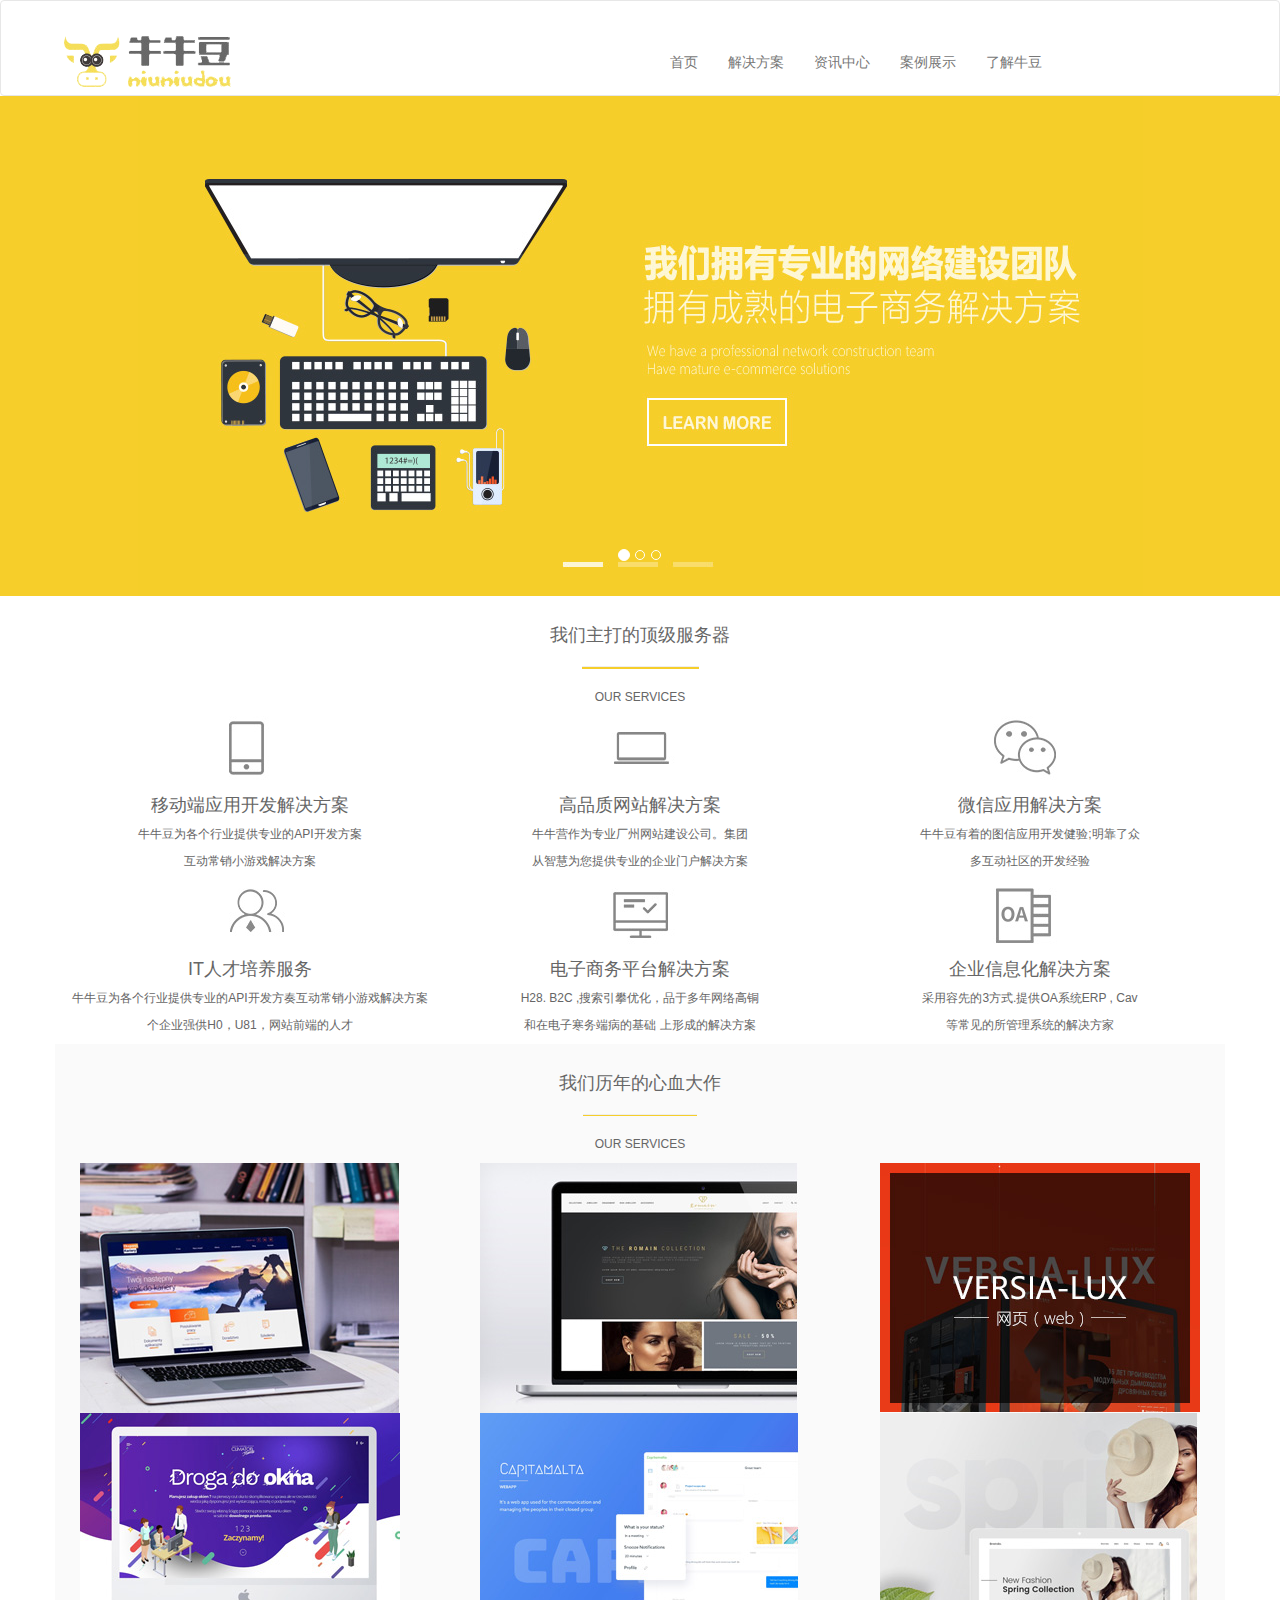
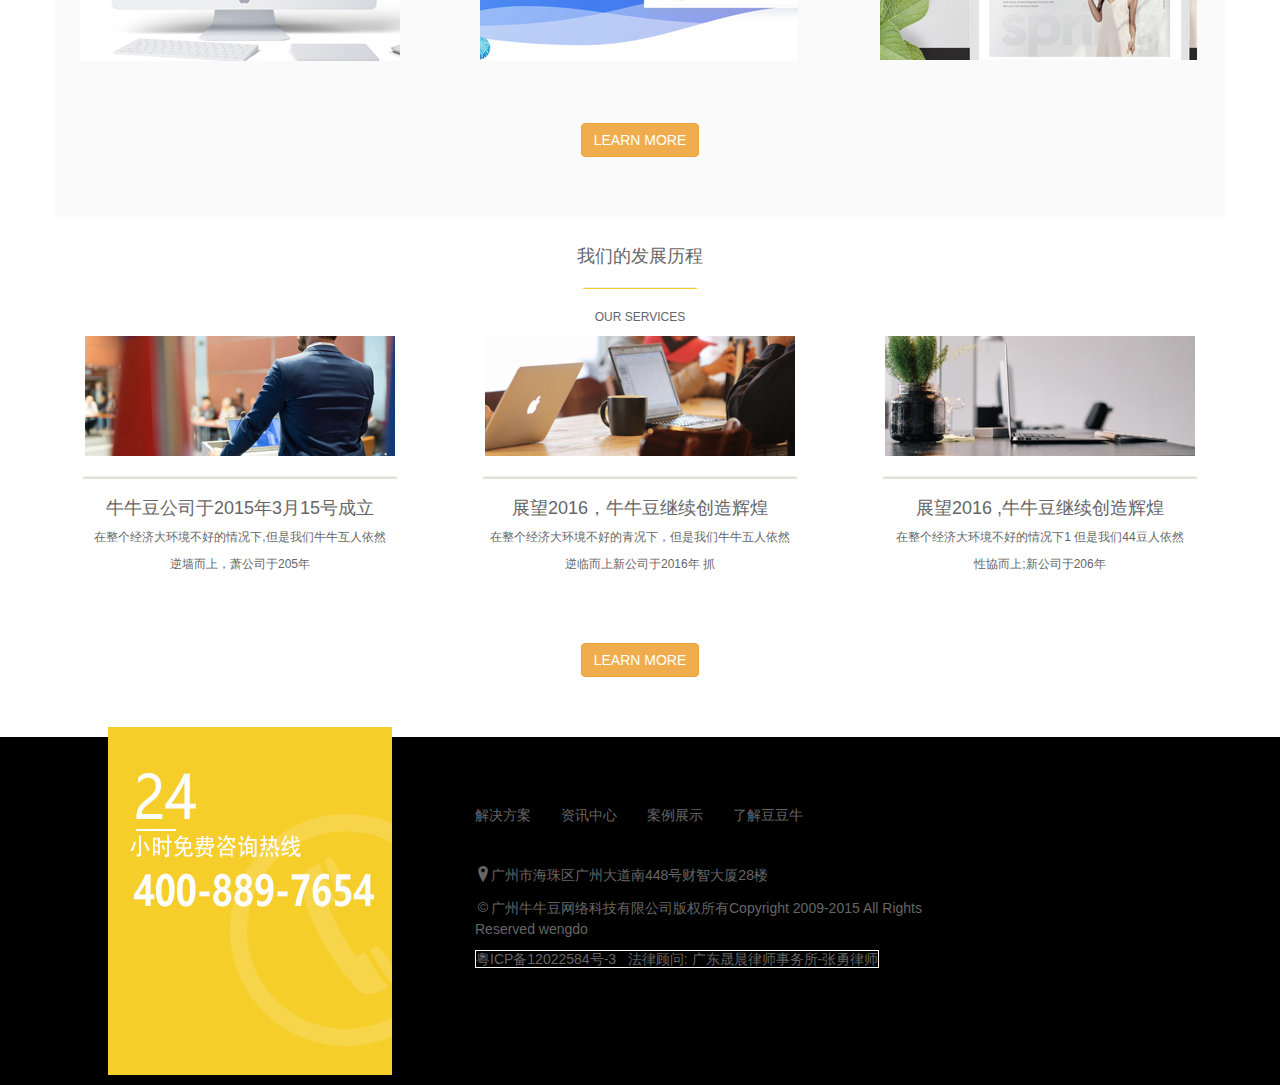
<file: nnd/index.html>
<!DOCTYPE html>
<html lang="en">

<head>
    <meta charset="UTF-8">
    <meta name="viewport" content="width=device-width, initial-scale=1.0">
    <meta http-equiv="X-UA-Compatible" content="ie=edge">
    <title>豆豆牛首页</title>
    <link rel="stylesheet" href="lib/css/bootstrap.css">
    <link rel="stylesheet" href="css/index.css">
    <link rel="stylesheet" href="font/iconfont.css">
    <style>
        img {
            margin: 0 auto;
        }
    </style>
</head>

<body>
    <nav class="navbar navbar-default">
        <div class="container">
            <!-- Brand and toggle get grouped for better mobile display -->
            <div class="navbar-header">
                <div class="row">
                    <a class="navbar-brand" href="#">
                        <img src="images/1.png" alt="" class="img-responsive"></a>
                </div>
                <button type="button" class="navbar-toggle collapsed" data-toggle="collapse"
                    data-target="#bs-example-navbar-collapse-1" aria-expanded="false">
                    <span class="sr-only">Toggle navigation</span>
                    <span class="icon-bar"></span>
                    <span class="icon-bar"></span>
                    <span class="icon-bar"></span>
                </button>

            </div>

            <!-- Collect the nav links, forms, and other content for toggling -->
            <div class="collapse navbar-collapse" id="bs-example-navbar-collapse-1">
                <ul class="col-xs-6 col-xs-offset-2 col-sm-offset-0 nav navbar-nav navbar-right navbar-btn">
                    <li><a href="#">首页</a></li>
                    <li><a href="#">解决方案</a></li>
                    <li><a href="#">资讯中心</a></li>
                    <li><a href="#">案例展示</a></li>
                    <li><a href="#">了解牛豆</a></li>
                </ul>
            </div><!-- /.container-fluid -->
    </nav>
    <section class="box">
        <div class="container-fluid">
            <div class="container">
                <div id="carousel-example-generic" class="carousel slide" data-ride="carousel">
                    <!-- Indicators -->
                    <ol class="carousel-indicators">
                        <li data-target="#carousel-example-generic" data-slide-to="0" class="active"></li>
                        <li data-target="#carousel-example-generic" data-slide-to="1"></li>
                        <li data-target="#carousel-example-generic" data-slide-to="2"></li>
                    </ol>
                    <!-- Wrapper for slides -->
                    <div class="carousel-inner" role="listbox">
                        <div class="item active">
                            <img src="images/2.jpg" alt="" class="img-responsive">
                        </div>
                        <div class="item">
                            <img src="images/2.jpg" alt="" class="img-responsive">
                        </div>
                    </div>
                </div>
            </div>
    </section>
    <div class="container-fluid">
        <div class="container">
            <div class="row wenbeng">
                <div class="">
                    <h4 style="padding-top: 20px">我们主打的顶级服务器</h4>
                    <hr style="width: 10%;background:#f6ce2a;height: 2px;">
                    <p>OUR SERVICES</p>
                </div>
            </div>
            <div class="row wenbeng">
                <div class="col-xs-8 col-sm-6 col-md-4 col-xs-offset-2 col-sm-offset-0 wenbeng">
                    <img src="images/3.jpg" alt="" class="img-responsive">
                    <h4>移动端应用开发解决方案</h4>
                    <p>牛牛豆为各个行业提供专业的API开发方案</p>
                    <p>互动常销小游戏解决方案</p>
                </div>
                <div class="col-xs-8 col-sm-6 col-md-4 col-xs-offset-2 col-sm-offset-0 wenbeng">
                    <img src="images/4.jpg" alt="" class="img-responsive">
                    <h4>高品质网站解决方案</h4>
                    <p>牛牛营作为专业厂州网站建设公司。集团</p>
                    <p>从智慧为您提供专业的企业门户解决方案</p>
                </div>
                <div class="col-xs-8 col-sm-6 col-md-4 col-xs-offset-2 col-sm-offset-0 wenbeng">
                    <img src="images/5.jpg" alt="" class="img-responsive">
                    <h4>微信应用解决方案</h4>
                    <p>牛牛豆有着的图信应用开发健验;明靠了众</p>
                    <p>多互动社区的开发经验</p>
                </div>
                <div class="col-xs-8 col-sm-6 col-md-4 col-xs-offset-2 col-sm-offset-0 wenbeng">
                    <img src="images/6.jpg" alt="" class="img-responsive">
                    <h4>IT人才培养服务</h4>
                    <p>牛牛豆为各个行业提供专业的API开发方奏互动常销小游戏解决方案</p>
                    <p>个企业强供H0，U81，网站前端的人才</p>
                </div>
                <div class="col-xs-8 col-sm-6 col-md-4 col-xs-offset-2 col-sm-offset-0 wenbeng">
                    <img src="images/7.jpg" alt="" class="img-responsive">
                    <h4>电子商务平台解决方案</h4>
                    <p>H28. B2C ,搜索引攀优化，品于多年网络高铜</p>
                    <p>和在电子寒务端病的基础 上形成的解决方案</p>
                </div>
                <div class="col-xs-8 col-sm-6 col-md-4 col-xs-offset-2 col-sm-offset-0 wenbeng">
                    <img src="images/8.jpg" alt="" class="img-responsive">
                    <h4>企业信息化解决方案</h4>
                    <p>采用容先的3方式.提供OA系统ERP , Cav</p>
                    <p>等常见的所管理系统的解决方家</p>
                </div>
            </div>

        </div>
        <div class="container box-2">
            <div class="row wenbeng">
                <div class="col-xs-12 wenbeng col-xs-offset-2 col-sm-offset-0">
                    <h4 style="padding-top: 20px">我们历年的心血大作</h4>
                    <hr style="width: 10%;background-color:#f6ce2a;height: 1px;">
                    <p>OUR SERVICES</p>
                </div>
                <div class="row">
                    <div class="col-xs-10 col-sm-6 col-md-4 col-xs-offset-1 col-sm-offset-0">
                        <img src="images/9.jpg" alt="" class="img-responsive">
                    </div>
                    <div class="col-xs-10 col-sm-6 col-md-4 col-xs-offset-1 col-sm-offset-0">
                        <img src="images/10.jpg" alt="" class="img-responsive">
                    </div>
                    <div class="col-xs-10 col-sm-6 col-md-4 col-xs-offset-1 col-sm-offset-0">
                        <img src="images/11.jpg" alt="" class="img-responsive">
                    </div>
                    <div class="col-xs-12 col-sm-6 col-md-4 col-xs-offset-1 col-sm-offset-0">
                        <img src="images/12.jpg" alt="" class="img-responsive">
                    </div>
                    <div class="col-xs-10 col-sm-6 col-md-4 col-xs-offset-1 col-sm-offset-0">
                        <img src="images/13.jpg" alt="" class="img-responsive">
                    </div>
                    <div class="col-xs-10 col-sm-6 col-md-4 col-xs-offset-1 col-sm-offset-0">
                        <img src="images/14.jpg" alt="" class="img-responsive">
                    </div>
                    <span class="clearfix"></span>
                    <button type="button" class="btn btn-warning" style="margin-top: 60px;margin-bottom: 60px;">LEARN
                        MORE</button>
                </div>
            </div>
        </div>
    </div>
    <div class="container">
        <div class="row wenbeng">
            <div class="col-xs-12 col-xs-offset-2 col-sm-offset-0">
                <h4 style="padding-top: 20px">我们的发展历程</h4>
                <hr style="width: 10%;background:#f6ce2a;height: 1px;">
                <p>OUR SERVICES</p>
            </div>
            <div class="row hr">
                <div class="col-xs-12 col-md-4 AA">
                    <img src="images/15.jpg" alt="" class="img-responsive ">
                    <hr>
                    <h4>牛牛豆公司于2015年3月15号成立</h4>
                    <p>在整个经济大环境不好的情况下,但是我们牛牛互人依然</p>
                    <p>逆墙而上，萧公司于205年</p>
                </div>
                <div class="col-xs-12 col-md-4 BB">
                    <img src="images/16.jpg" alt="" class="img-responsive">
                    <hr>
                    <h4>展望2016，牛牛豆继续创造辉煌</h4>
                    <p>在整个经济大环境不好的青况下，但是我们牛牛五人依然</p>
                    <p>逆临而上新公司于2016年 抓</p>
                </div>
                <div class="col-xs-12 col-md-4 CC">
                    <img src="images/17.jpg" alt="" class="img-responsive">
                    <hr>
                    <h4>展望2016 ,牛牛豆继续创造辉煌</h4>
                    <p>在整个经济大环境不好的情况下1 但是我们44豆人依然</p>
                    <p>性協而上;新公司于206年</p>
                </div>
                <button type="button" class="btn btn-warning" style="margin-top: 60px;margin-bottom: 60px;">LEARN
                    MORE</button>
            </div>
        </div>
    </div>
</div>
    <footer>
        <div class="container-fluid black">
            <div class="container">
                <div class="row">
                    <div class="col-xs-12 col-sm-12 col-md-4">
                        <img src="images/18.jpg" alt="" class="img-responsive top">
                    </div>
                    <div class="col-xs-12 col-sm-12 col-md-8">
                        <ul class="col-xs-12 nav navbar-nav navbar-btn">
                            <li><a href="#">解决方案</a></li>
                            <li><a href="#">资讯中心</a></li>
                            <li><a href="#">案例展示</a></li>
                            <li><a href="#">了解豆豆牛</a></li>
                        </ul>
                        <div class="col-xs-12 col-sm-12 col-md-8">
                            <p><span class="iconfont icon-dizhi"></span>广州市海珠区广州大道南448号财智大厦28楼</p>
                            <p><span class="iconfont icon-banquan"></span>广州牛牛豆网络科技有限公司版权所有Copyright 2009-2015 All
                                Rights Reserved wengdo</p>
                            <p><a href="#">粵ICP备12022584号-3&nbsp;&nbsp;&nbsp;法律顾问: 广东晟晨律师事务所-张勇律师</a></p>
                        </div>
                    </div>
                </div>
            </div>
        </div>
    </footer>


    <script src="lib/js/jquery.js"></script>
    <script src="lib/js/bootstrap.js"></script>
</body>

</html>
</file>
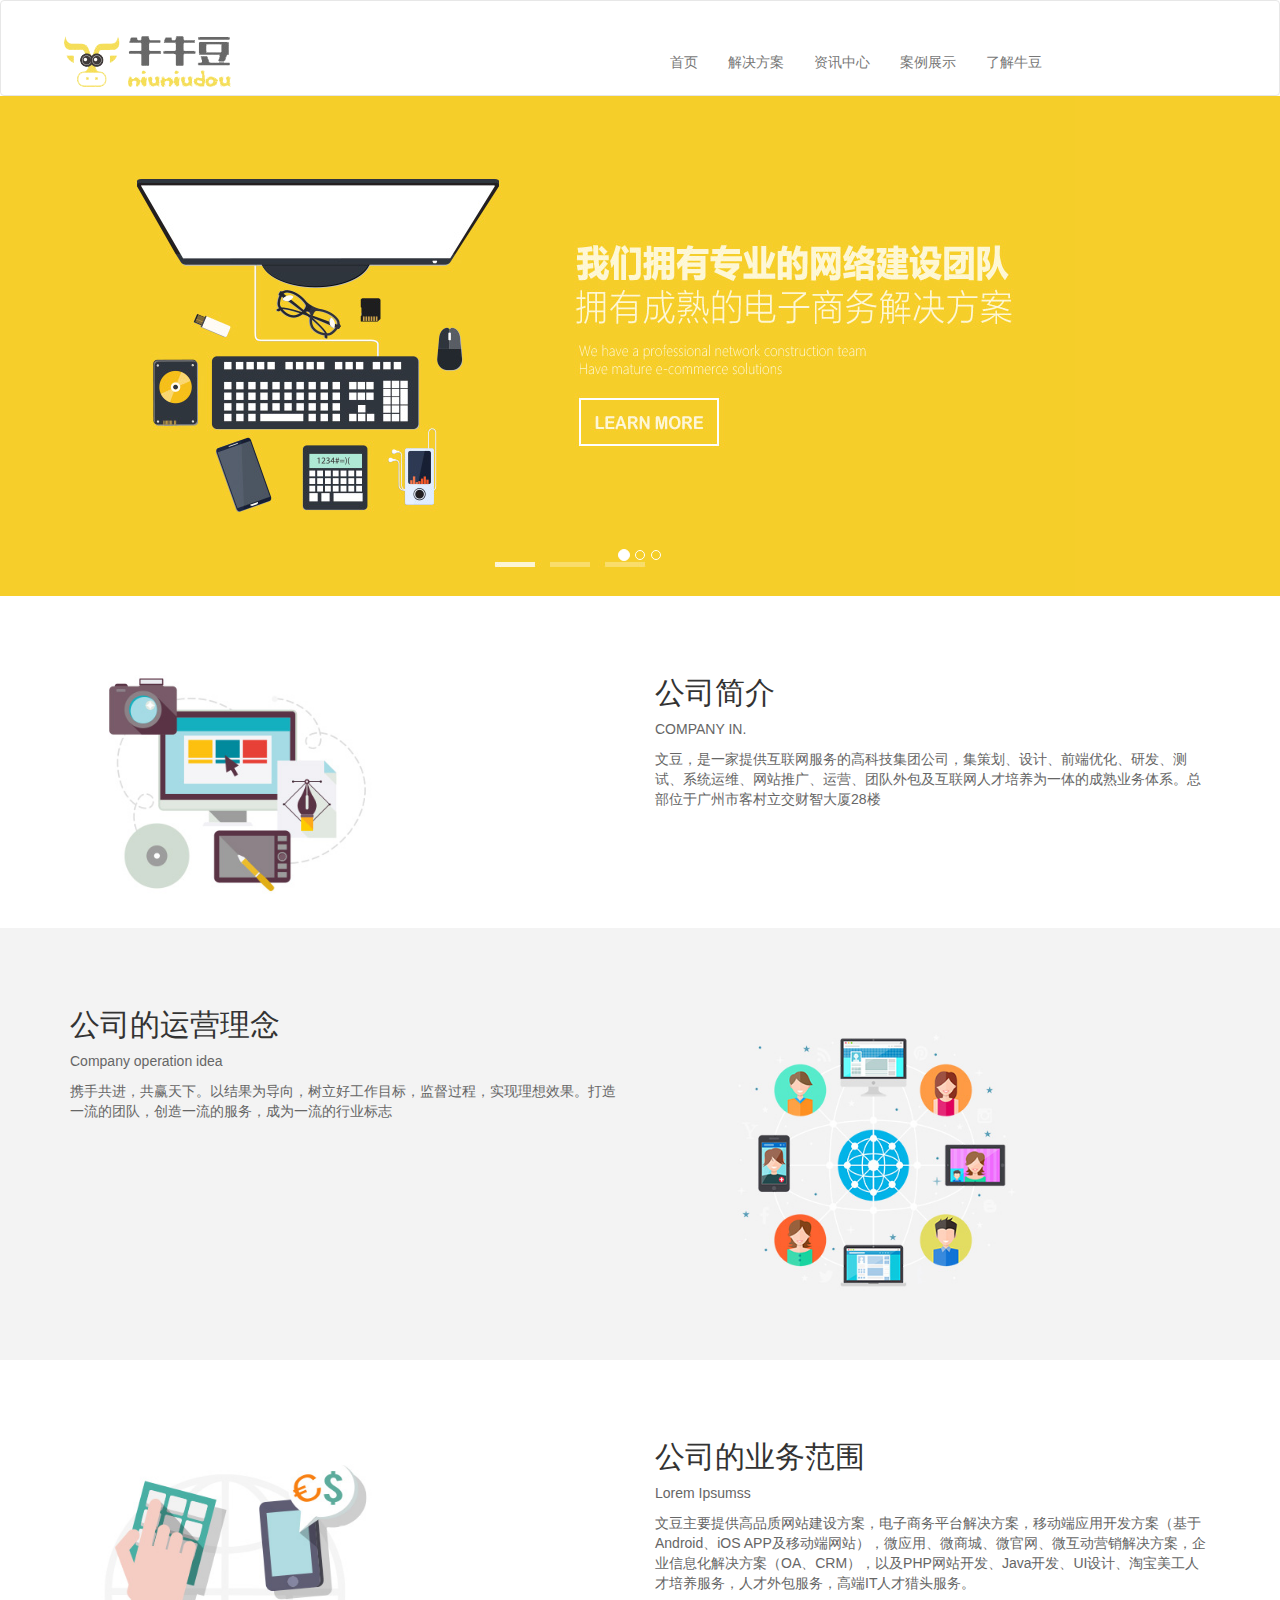
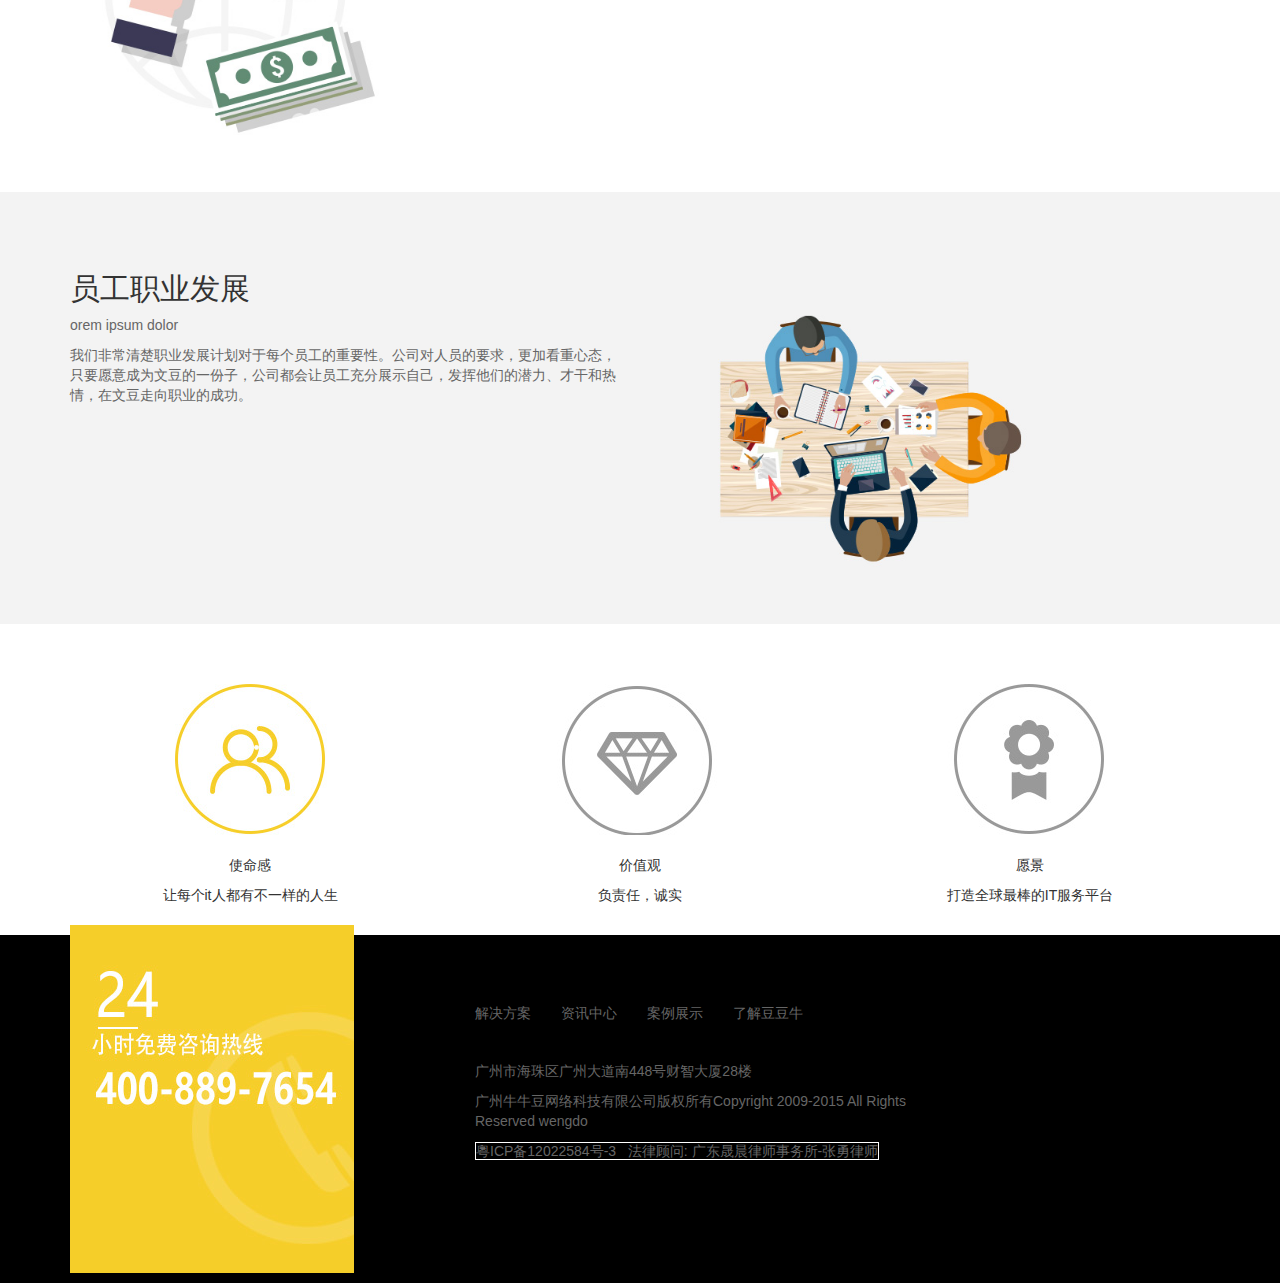
<file: nnd/gywm.html>
<!DOCTYPE html>
<html lang="en">

<head>
    <meta charset="UTF-8">
    <meta name="viewport" content="width=device-width, initial-scale=1.0">
    <meta http-equiv="X-UA-Compatible" content="ie=edge">
    <title>Document</title>
    <link rel="stylesheet" href="lib/css/bootstrap.css">
    <link rel="stylesheet" href="css/gywm.css">
</head>

<body>
    <nav class="navbar navbar-default">
        <div class="container">
            <!-- Brand and toggle get grouped for better mobile display -->
            <div class="navbar-header">
                <div class="row">
                    <a class="navbar-brand" href="#">
                        <img src="images/1.png" alt="" class="img-responsive"></a>
                </div>
                <button type="button" class="navbar-toggle collapsed" data-toggle="collapse"
                    data-target="#bs-example-navbar-collapse-1" aria-expanded="false">
                    <span class="sr-only">Toggle navigation</span>
                    <span class="icon-bar"></span>
                    <span class="icon-bar"></span>
                    <span class="icon-bar"></span>
                </button>

            </div>

            <!-- Collect the nav links, forms, and other content for toggling -->
            <div class="collapse navbar-collapse" id="bs-example-navbar-collapse-1">
                <ul class="col-xs-6 col-xs-offset-2 col-sm-offset-0 nav navbar-nav navbar-right navbar-btn">
                    <li><a href="#">首页</a></li>
                    <li><a href="#">解决方案</a></li>
                    <li><a href="#">资讯中心</a></li>
                    <li><a href="#">案例展示</a></li>
                    <li><a href="#">了解牛豆</a></li>
                </ul>
            </div><!-- /.container-fluid -->
    </nav>
    <section class="box">
        <div class="container-fluid">
            <div class="container">
                <div id="carousel-example-generic" class="carousel slide" data-ride="carousel">
                    <!-- Indicators -->
                    <ol class="carousel-indicators">
                        <li data-target="#carousel-example-generic" data-slide-to="0" class="active"></li>
                        <li data-target="#carousel-example-generic" data-slide-to="1"></li>
                        <li data-target="#carousel-example-generic" data-slide-to="2"></li>
                    </ol>
                    <!-- Wrapper for slides -->
                    <div class="carousel-inner" role="listbox">
                        <div class="item active">
                            <img src="images/2.jpg" alt="" class="img-responsive">
                        </div>
                        <div class="item">
                            <img src="images/2.jpg" alt="" class="img-responsive">
                        </div>
                    </div>
                </div>
            </div>
    </section>
    <div class="container-fluid">
        <div class="container bianju">
            <div class="row">
            <div class="col-xs-12 col-sm-12 col-md-6">
                <a href="#"><img src="images/37.jpg" alt="" class="img-responsive"></a>
            </div>
            <div class="col-xs-12 col-sm-12 col-md-6">
                <h2>公司简介</h2>
                <p>COMPANY IN.</p>
                <p>文豆，是一家提供互联网服务的高科技集团公司，集策划、设计、前端优化、研发、测试、系统运维、网站推广、运营、团队外包及互联网人才培养为一体的成熟业务体系。总部位于广州市客村立交财智大厦28楼</p>
            </div>
        </div>
        </div>
    </div>
    <div class="container-fluid huise">
        <div class="container bianju">
            <div class="row">
            <div class="col-xs-12 col-sm-12 col-md-6">
                <h2>公司的运营理念</h2>
                <p>Company operation idea</p>
                <p>携手共进，共赢天下。以结果为导向，树立好工作目标，监督过程，实现理想效果。打造一流的团队，创造一流的服务，成为一流的行业标志</p>
            </div>
            <div class="col-xs-12 col-sm-12 col-md-6">
                <a href="#"><img src="images/38.jpg" alt="" class="img-responsive"></a>
            </div>
        </div>
        </div>
    </div>
    <div class="container-fluid">
        <div class="container bianju">
            <div class="row">
            <div class="col-xs-12 col-sm-12 col-md-6">
                <a href="#"><img src="images/39.jpg" alt="" class="img-responsive"></a>
            </div>
            <div class="col-xs-12 col-sm-12 col-md-6">
                <h2>公司的业务范围</h2>
                <p>Lorem Ipsumss</p>
                <p>文豆主要提供高品质网站建设方案，电子商务平台解决方案，移动端应用开发方案（基于Android、iOS APP及移动端网站），微应用、微商城、微官网、微互动营销解决方案，企业信息化解决方案（OA、CRM），以及PHP网站开发、Java开发、UI设计、淘宝美工人才培养服务，人才外包服务，高端IT人才猎头服务。</p>
            </div>
        </div>
        </div>
    </div>
    <div class="container-fluid huise">
        <div class="container bianju">
            <div class="row">
            <div class="col-xs-12 col-sm-12 col-md-6">
                <h2>员工职业发展</h2>
                <p>orem ipsum dolor </p>
                <p>我们非常清楚职业发展计划对于每个员工的重要性。公司对人员的要求，更加看重心态，只要愿意成为文豆的一份子，公司都会让员工充分展示自己，发挥他们的潜力、才干和热情，在文豆走向职业的成功。</p>
            </div>
            <div class="col-xs-12 col-sm-12 col-md-6">
                <a href="#"><img src="images/40.jpg" alt="" class="img-responsive"></a>
            </div>
        </div>
        </div>
    </div>
    <div class="container-fluid">
        <div class="container">
            <div class="row tup">
            <div class="col-xs-12 col-sm-6 col-md-4 text-center">
                    <a href="#"><img src="images/41.jpg" alt="" class="img-responsive center-block"></a>
                    <p>使命感</p>
                    <p>让每个it人都有不一样的人生</p>
            </div>
            <div class="col-xs-12 col-sm-6 col-md-4 text-center">
                    <a href="#"><img src="images/42.jpg" alt="" class="img-responsive center-block"></a>
                    <p>价值观</p>
                    <p>负责任，诚实</p>
            </div>
            <div class="col-xs-12 col-sm-6 col-md-4 text-center">
                    <a href="#"><img src="images/43.jpg" alt="" class="img-responsive center-block"></a>
                    <p>愿景</p>
                    <p>打造全球最棒的IT服务平台</p>
            </div>
            </div>
        </div>
    </div>
    <footer>
            <div class="container-fluid black">
                <div class="container">
                    <div class="row">
                        <div class="col-xs-12 col-sm-12 col-md-4">
                            <img src="images/18.jpg" alt="" class="img-responsive top">
                        </div>
                        <div class="col-xs-12 col-sm-12 col-md-8">
                            <ul class="col-xs-12 nav navbar-nav navbar-btn">
                                <li><a href="#">解决方案</a></li>
                                <li><a href="#">资讯中心</a></li>
                                <li><a href="#">案例展示</a></li>
                                <li><a href="#">了解豆豆牛</a></li>
                            </ul>
                            <div class="col-xs-12 col-sm-12 col-md-8">
                                <p><span class="iconfont icon-dizhi"></span>广州市海珠区广州大道南448号财智大厦28楼</p>
                                <p><span class="iconfont icon-banquan"></span>广州牛牛豆网络科技有限公司版权所有Copyright 2009-2015 All
                                    Rights Reserved wengdo</p>
                                <p><a href="#">粵ICP备12022584号-3&nbsp;&nbsp;&nbsp;法律顾问: 广东晟晨律师事务所-张勇律师</a></p>
                            </div>
                        </div>
                    </div>
                </div>
            </div>
        </footer>

    <script src="lib/js/jquery.js"></script>
    <script src="lib/js/bootstrap.js"></script>
</body>

</html>
</file>
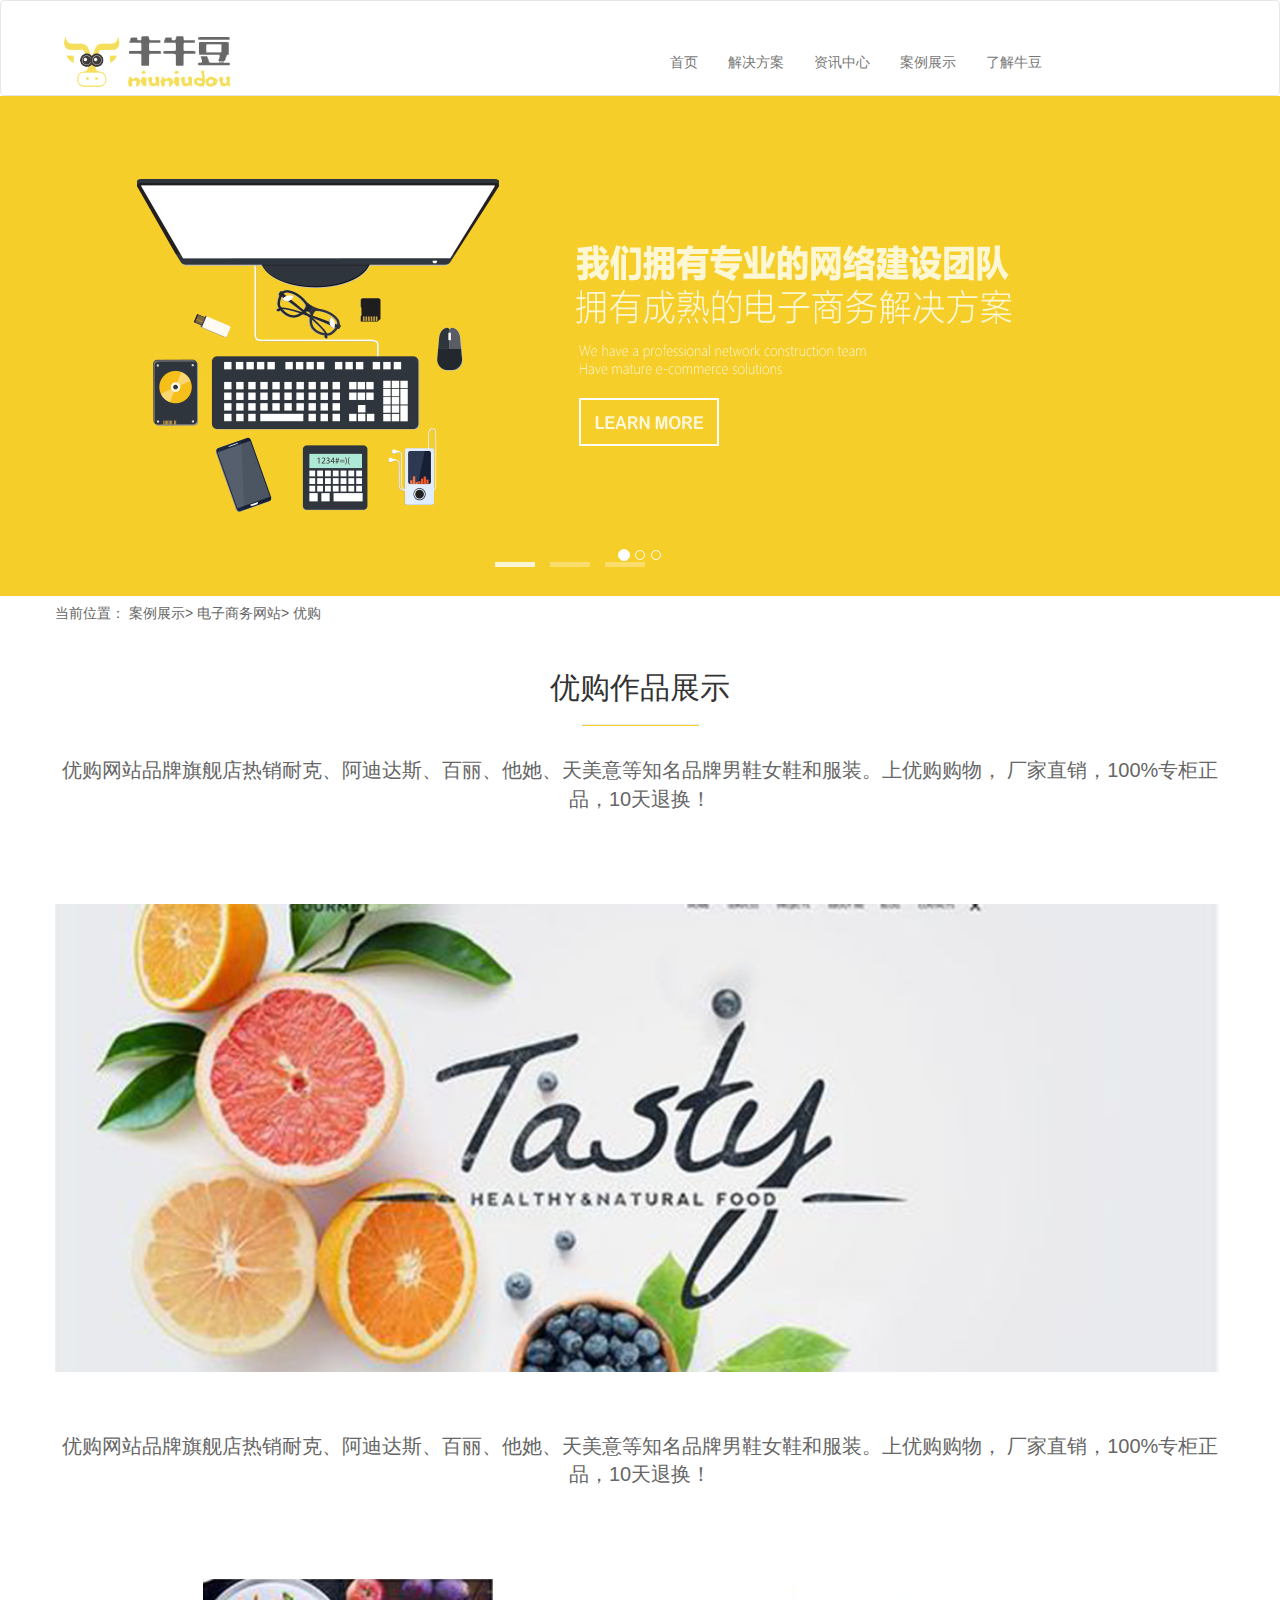
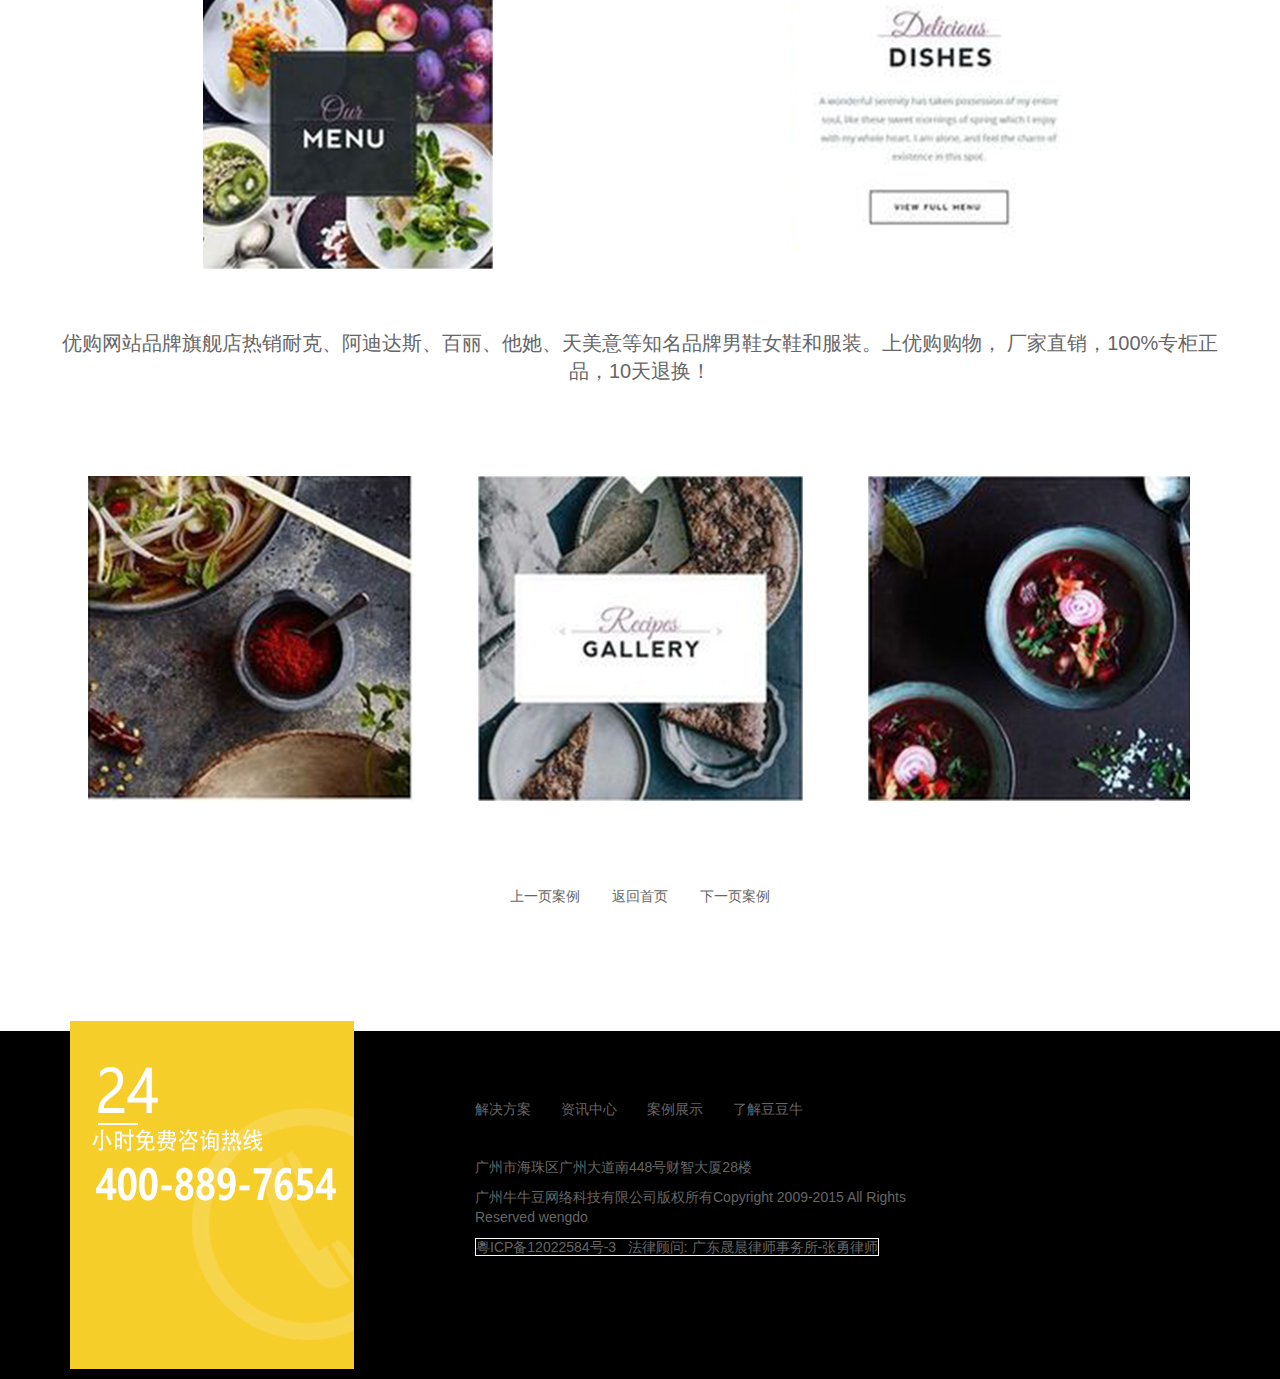
<file: nnd/xq.html>
<!DOCTYPE html>
<html lang="en">

<head>
    <meta charset="UTF-8">
    <meta name="viewport" content="width=device-width, initial-scale=1.0">
    <meta http-equiv="X-UA-Compatible" content="ie=edge">
    <title>Document</title>
    <link rel="stylesheet" href="lib/css/bootstrap.css">
    <link rel="stylesheet" href="css/xq.css">
</head>

<body>
    <nav class="navbar navbar-default">
        <div class="container-fluid">
            <div class="container">
                <!-- Brand and toggle get grouped for better mobile display -->
                <div class="navbar-header">
                    <div class="row">
                        <a class="navbar-brand" href="#">
                            <img src="images/1.png" alt="" class="img-responsive"></a>
                    </div>
                    <button type="button" class="navbar-toggle collapsed" data-toggle="collapse"
                        data-target="#bs-example-navbar-collapse-1" aria-expanded="false">
                        <span class="sr-only">Toggle navigation</span>
                        <span class="icon-bar"></span>
                        <span class="icon-bar"></span>
                        <span class="icon-bar"></span>
                    </button>

                </div>
                <!-- Collect the nav links, forms, and other content for toggling -->
                <div class="collapse navbar-collapse" id="bs-example-navbar-collapse-1">
                    <ul class="col-xs-6 col-xs-offset-2 col-sm-offset-0 nav navbar-nav navbar-right navbar-btn">
                        <li><a href="#">首页</a></li>
                        <li><a href="#">解决方案</a></li>
                        <li><a href="#">资讯中心</a></li>
                        <li><a href="#">案例展示</a></li>
                        <li><a href="#">了解牛豆</a></li>
                    </ul>
                </div><!-- /.container-fluid -->
            </div>
        </div>

    </nav>
    <section class="box">
        <div class="container-fluid">
        <div class="container">
        <div id="carousel-example-generic" class="carousel slide" data-ride="carousel">
            <!-- Indicators -->
            <ol class="carousel-indicators">
                <li data-target="#carousel-example-generic" data-slide-to="0" class="active"></li>
                <li data-target="#carousel-example-generic" data-slide-to="1"></li>
                <li data-target="#carousel-example-generic" data-slide-to="2"></li>
            </ol>
            <!-- Wrapper for slides -->
            <div class="carousel-inner" role="listbox">
                <div class="item active">
                    <img src="images/2.jpg" alt="" class="img-responsive">
                </div>
                <div class="item">
                    <img src="images/2.jpg" alt="" class="img-responsive">
                </div>
            </div>
        </div>
        </div>
    </section>
    <section>
        <div class="container-fluid daohang">
            <div class="container">
                <div class="row">
                    <h5>
                        <span><a href="">当前位置：</a></span>
                        <span><a href="">案例展示></a></span>
                        <span><a href="">电子商务网站></a></span>
                        <span><a href="">优购</a></span>
                    </h5>
                </div>
            </div>
            <div class="container text-center">
                <div class="row">
                    <h2 style="padding-top: 20px">优购作品展示</h2>
                    <hr style="width: 10%;background-color:#f6ce2a;height: 1px;margin-bottom: 30px">
                    <p>优购网站品牌旗舰店热销耐克、阿迪达斯、百丽、他她、天美意等知名品牌男鞋女鞋和服装。上优购购物，
                        厂家直销，100%专柜正品，10天退换！</p>
                </div>
                <div class="row img">
                    <a href="#"><img src="images/19.jpg" alt="" style="width: 100%"></a>
                </div>
                <div class="row">
                    <p>优购网站品牌旗舰店热销耐克、阿迪达斯、百丽、他她、天美意等知名品牌男鞋女鞋和服装。上优购购物，
                        厂家直销，100%专柜正品，10天退换！</p>
                </div>
                <div class="row img">
                    <div class="col-xs-12 col-sm-12 col-md-6">
                        <a href="#"><img src="images/20.jpg" alt=""></a>
                    </div>
                    <div class="col-xs-12 col-sm-12 col-md-6">
                        <a href="#"><img src="images/21.jpg"></a>
                    </div>
                </div>
                <div class="row">
                    <p>优购网站品牌旗舰店热销耐克、阿迪达斯、百丽、他她、天美意等知名品牌男鞋女鞋和服装。上优购购物，
                        厂家直销，100%专柜正品，10天退换！</p>
                </div>
                <div class="row img">
                    <div class="col-xs-12 col-sm-12 col-md-4"><a href="#"><img src="images/22.jpg" alt=""></a></div>
                    <div class="col-xs-12 col-sm-12 col-md-4"><a href="#"><img src="images/23.jpg" alt=""></a></div>
                    <div class="col-xs-12 col-sm-12 col-md-4"><a href="#"><img src="images/24.jpg" alt=""></a></div>
                </div>
                <div class="row">
                    <nav aria-label="...">
                        <ul class="pager">
                            <li><a href="#">上一页案例</a></li>
                            <li><a href="#">返回首页</a></li>
                            <li><a href="#">下一页案例</a></li>
                        </ul>
                    </nav>
                </div>
            </div>
    </section>
    <footer>
        <div class="container-fluid black">
            <div class="container">
                <div class="row">
                    <div class="col-xs-12 col-sm-12 col-md-4">
                        <img src="images/18.jpg" alt="" class="img-responsive top">
                    </div>
                    <div class="col-xs-12 col-sm-12 col-md-8">
                        <ul class="col-xs-12 nav navbar-nav navbar-btn">
                            <li><a href="#">解决方案</a></li>
                            <li><a href="#">资讯中心</a></li>
                            <li><a href="#">案例展示</a></li>
                            <li><a href="#">了解豆豆牛</a></li>
                        </ul>
                        <div class="col-xs-12 col-sm-12 col-md-8">
                            <p><span class="iconfont icon-dizhi"></span>广州市海珠区广州大道南448号财智大厦28楼</p>
                            <p><span class="iconfont icon-banquan"></span>广州牛牛豆网络科技有限公司版权所有Copyright 2009-2015 All
                                Rights Reserved wengdo</p>
                            <p><a href="#">粵ICP备12022584号-3&nbsp;&nbsp;&nbsp;法律顾问: 广东晟晨律师事务所-张勇律师</a></p>
                        </div>
                    </div>
                </div>
            </div>
        </div>
    </footer>


    <script src="lib/js/jquery.js"></script>
    <script src="lib/js/bootstrap.js"></script>
</body>

</html>
</file>
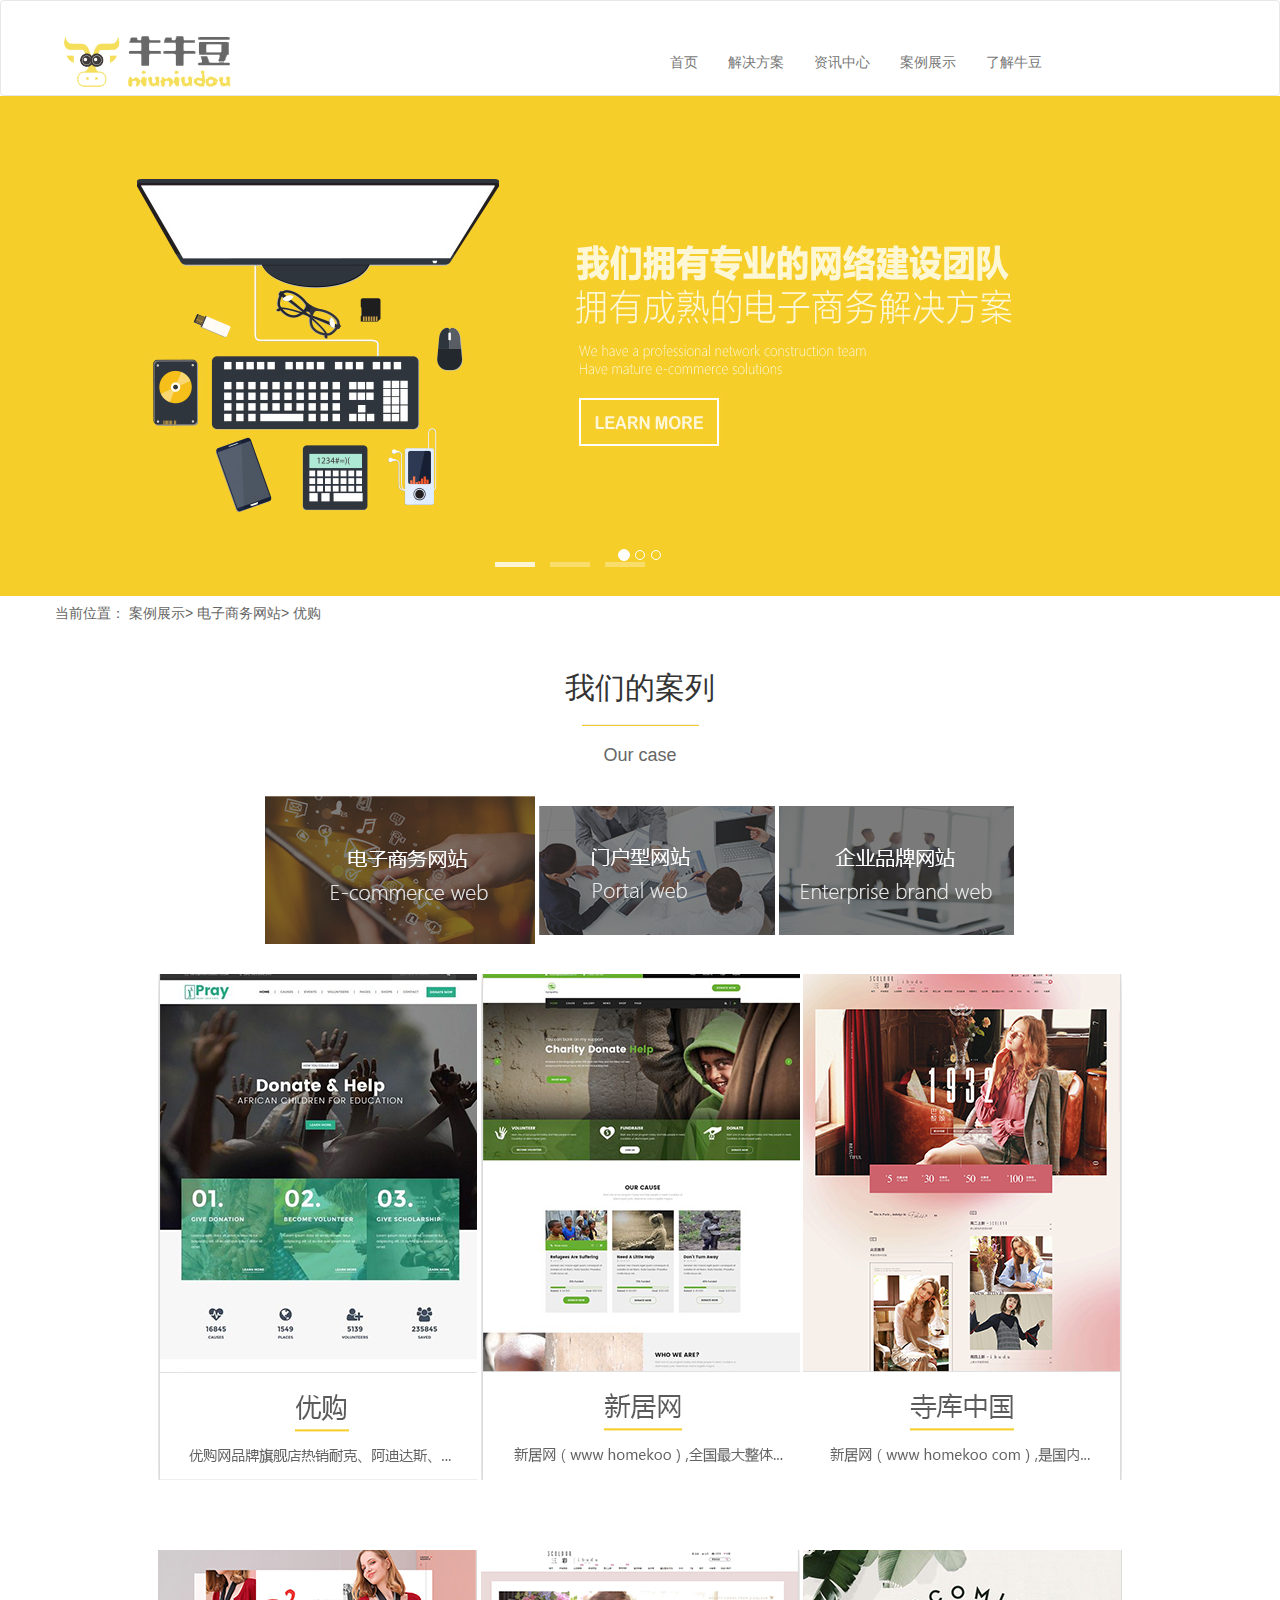
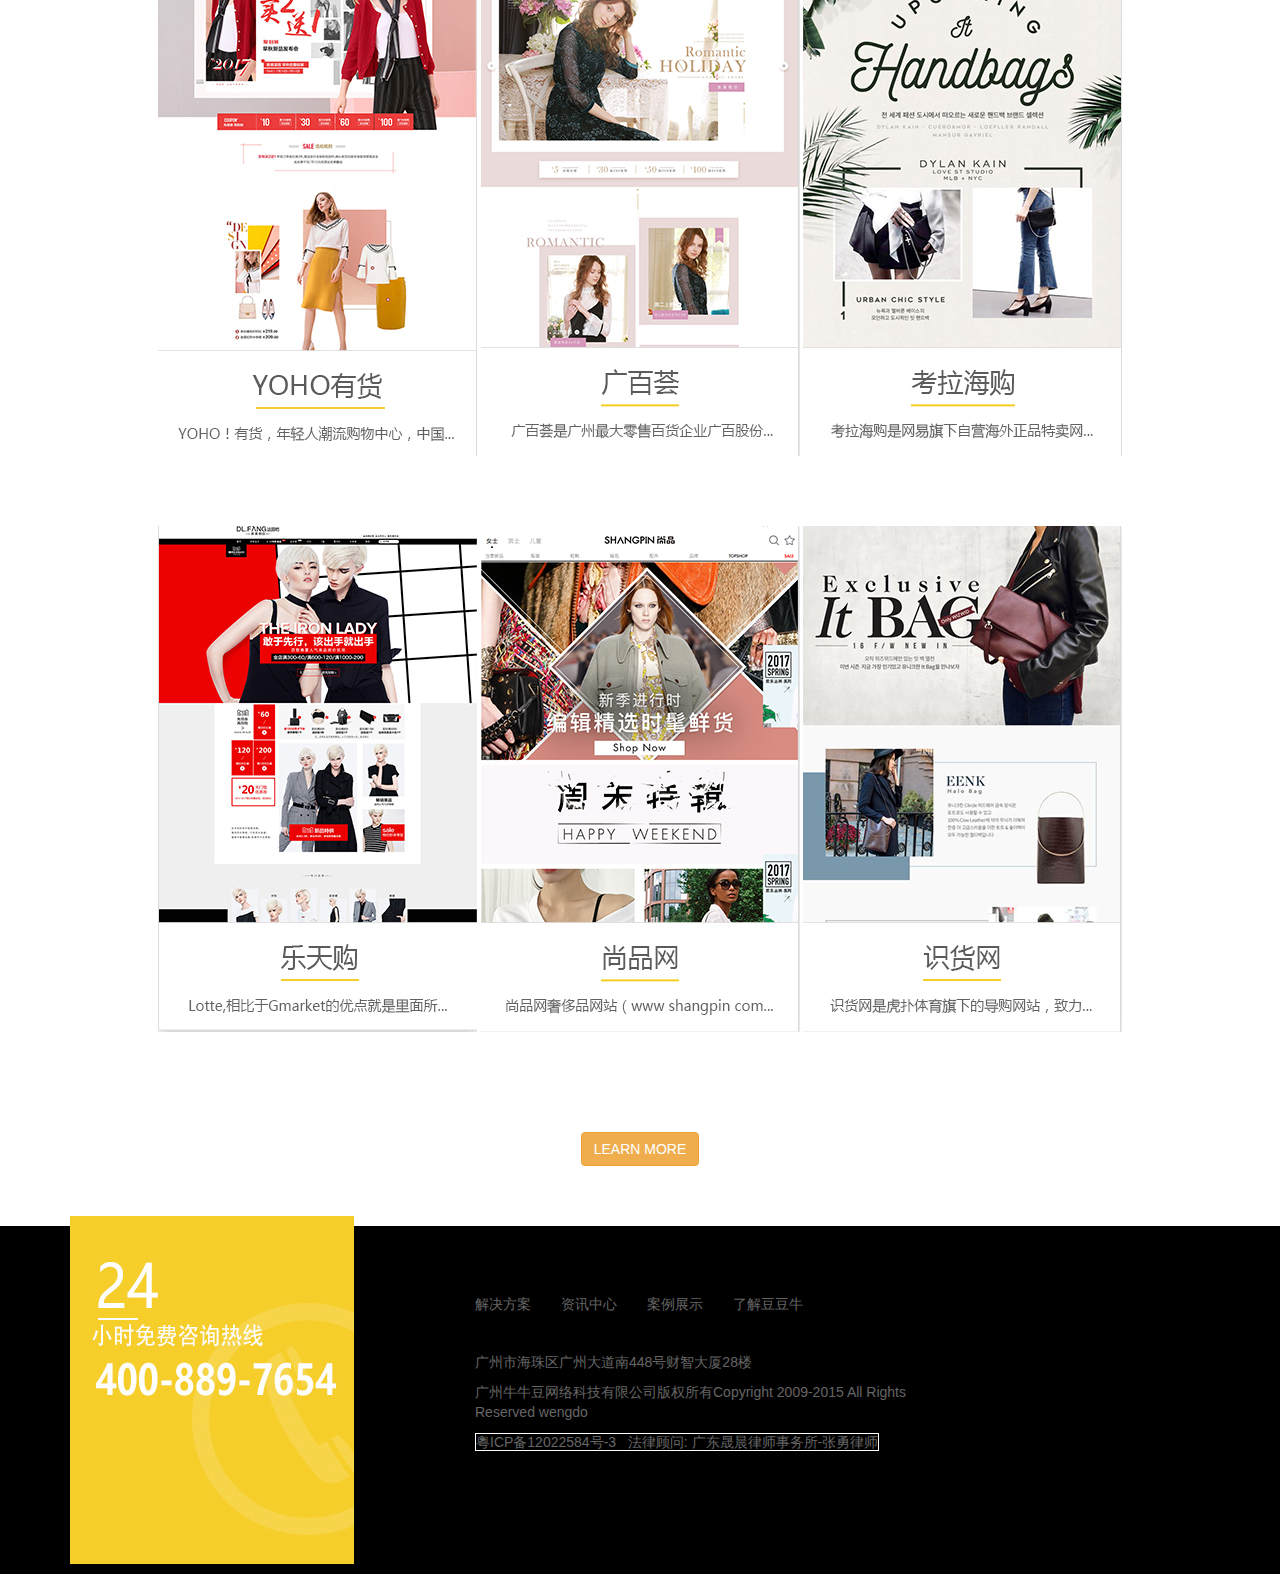
<file: nnd/zs.html>
<!DOCTYPE html>
<html lang="en">

<head>
    <meta charset="UTF-8">
    <meta name="viewport" content="width=device-width, initial-scale=1.0">
    <meta http-equiv="X-UA-Compatible" content="ie=edge">
    <title>Document</title>
    <link rel="stylesheet" href="lib/css/bootstrap.css">
    <link rel="stylesheet" href="css/zs.css">
</head>

<body>
    <nav class="navbar navbar-default">
        <div class="container-fluid">
            <div class="container">
                <!-- Brand and toggle get grouped for better mobile display -->
                <div class="navbar-header">
                    <div class="row">
                        <a class="navbar-brand" href="#">
                            <img src="images/1.png" alt="" class="img-responsive"></a>
                    </div>
                    <button type="button" class="navbar-toggle collapsed" data-toggle="collapse"
                        data-target="#bs-example-navbar-collapse-1" aria-expanded="false">
                        <span class="sr-only">Toggle navigation</span>
                        <span class="icon-bar"></span>
                        <span class="icon-bar"></span>
                        <span class="icon-bar"></span>
                    </button>

                </div>
                <!-- Collect the nav links, forms, and other content for toggling -->
                <div class="collapse navbar-collapse" id="bs-example-navbar-collapse-1">
                    <ul class="col-xs-6 col-xs-offset-2 col-sm-offset-0 nav navbar-nav navbar-right navbar-btn">
                        <li><a href="#">首页</a></li>
                        <li><a href="#">解决方案</a></li>
                        <li><a href="#">资讯中心</a></li>
                        <li><a href="#">案例展示</a></li>
                        <li><a href="#">了解牛豆</a></li>
                    </ul>
                </div><!-- /.container-fluid -->
            </div>
        </div>

    </nav>
    <section class="box">
            <div class="container-fluid">
            <div class="container">
            <div id="carousel-example-generic" class="carousel slide" data-ride="carousel">
                <!-- Indicators -->
                <ol class="carousel-indicators">
                    <li data-target="#carousel-example-generic" data-slide-to="0" class="active"></li>
                    <li data-target="#carousel-example-generic" data-slide-to="1"></li>
                    <li data-target="#carousel-example-generic" data-slide-to="2"></li>
                </ol>
                <!-- Wrapper for slides -->
                <div class="carousel-inner" role="listbox">
                    <div class="item active">
                        <img src="images/2.jpg" alt="" class="img-responsive">
                    </div>
                    <div class="item">
                        <img src="images/2.jpg" alt="" class="img-responsive">
                    </div>
                </div>
            </div>
            </div>
        </section>
    <section>
        <div class="container-fluid">
            <div class="container">
                <div class="row daohang">
                    <h5>
                        <span><a href="">当前位置：</a></span>
                        <span><a href="">案例展示></a></span>
                        <span><a href="">电子商务网站></a></span>
                        <span><a href="">优购</a></span>
                    </h5>
                </div>
            </div>
            <div class="container text-center">
                <div class="row">
                    <h2 style="padding-top: 20px">我们的案列</h2>
                    <hr style="width: 10%;background-color:#f6ce2a;height: 1px">
                    <h4 style="color: #666;padding-bottom: 20px;">Our case</h4>
                </div>
                <div class="row">
                    <a href="#"><img src="images/25.jpg" alt=""></a>
                    <a href="#"><img src="images/26.jpg" alt=""></a>
                    <a href="#"><img src="images/27.jpg" alt=""></a>
                </div>
                <div class="row one">
                        <a href="#"><img src="images/28.jpg" alt=""></a>
                        <a href="#"><img src="images/29.jpg" alt=""></a>
                        <a href="#"><img src="images/30.jpg" alt=""></a>
                </div>
                <div class="row one">
                        <a href="#"><img src="images/31.jpg" alt=""></a>
                        <a href="#"><img src="images/32.jpg" alt=""></a>
                        <a href="#"><img src="images/33.jpg" alt=""></a>
                </div>
                <div class="row one">
                        <a href="#"><img src="images/34.jpg" alt=""></a>
                        <a href="#"><img src="images/35.jpg" alt=""></a>
                        <a href="#"><img src="images/36.jpg" alt=""></a>
                </div>
                <button type="button" class="btn btn-warning" style="margin-top: 60px;margin-bottom: 60px;">LEARN
                        MORE</button>
            </div>
        </div>
    </section>
    <footer>
            <div class="container-fluid black">
                <div class="container">
                    <div class="row">
                        <div class="col-xs-12 col-sm-12 col-md-4">
                            <img src="images/18.jpg" alt="" class="img-responsive top">
                        </div>
                        <div class="col-xs-12 col-sm-12 col-md-8">
                            <ul class="col-xs-12 nav navbar-nav navbar-btn">
                                <li><a href="#">解决方案</a></li>
                                <li><a href="#">资讯中心</a></li>
                                <li><a href="#">案例展示</a></li>
                                <li><a href="#">了解豆豆牛</a></li>
                            </ul>
                            <div class="col-xs-12 col-sm-12 col-md-8">
                                <p><span class="iconfont icon-dizhi"></span>广州市海珠区广州大道南448号财智大厦28楼</p>
                                <p><span class="iconfont icon-banquan"></span>广州牛牛豆网络科技有限公司版权所有Copyright 2009-2015 All
                                    Rights Reserved wengdo</p>
                                <p><a href="#">粵ICP备12022584号-3&nbsp;&nbsp;&nbsp;法律顾问: 广东晟晨律师事务所-张勇律师</a></p>
                            </div>
                        </div>
                    </div>
                </div>
            </div>
        </footer>






    <script src="lib/js/jquery.js"></script>
    <script src="lib/js/bootstrap.js"></script>
</body>

</html>
</file>
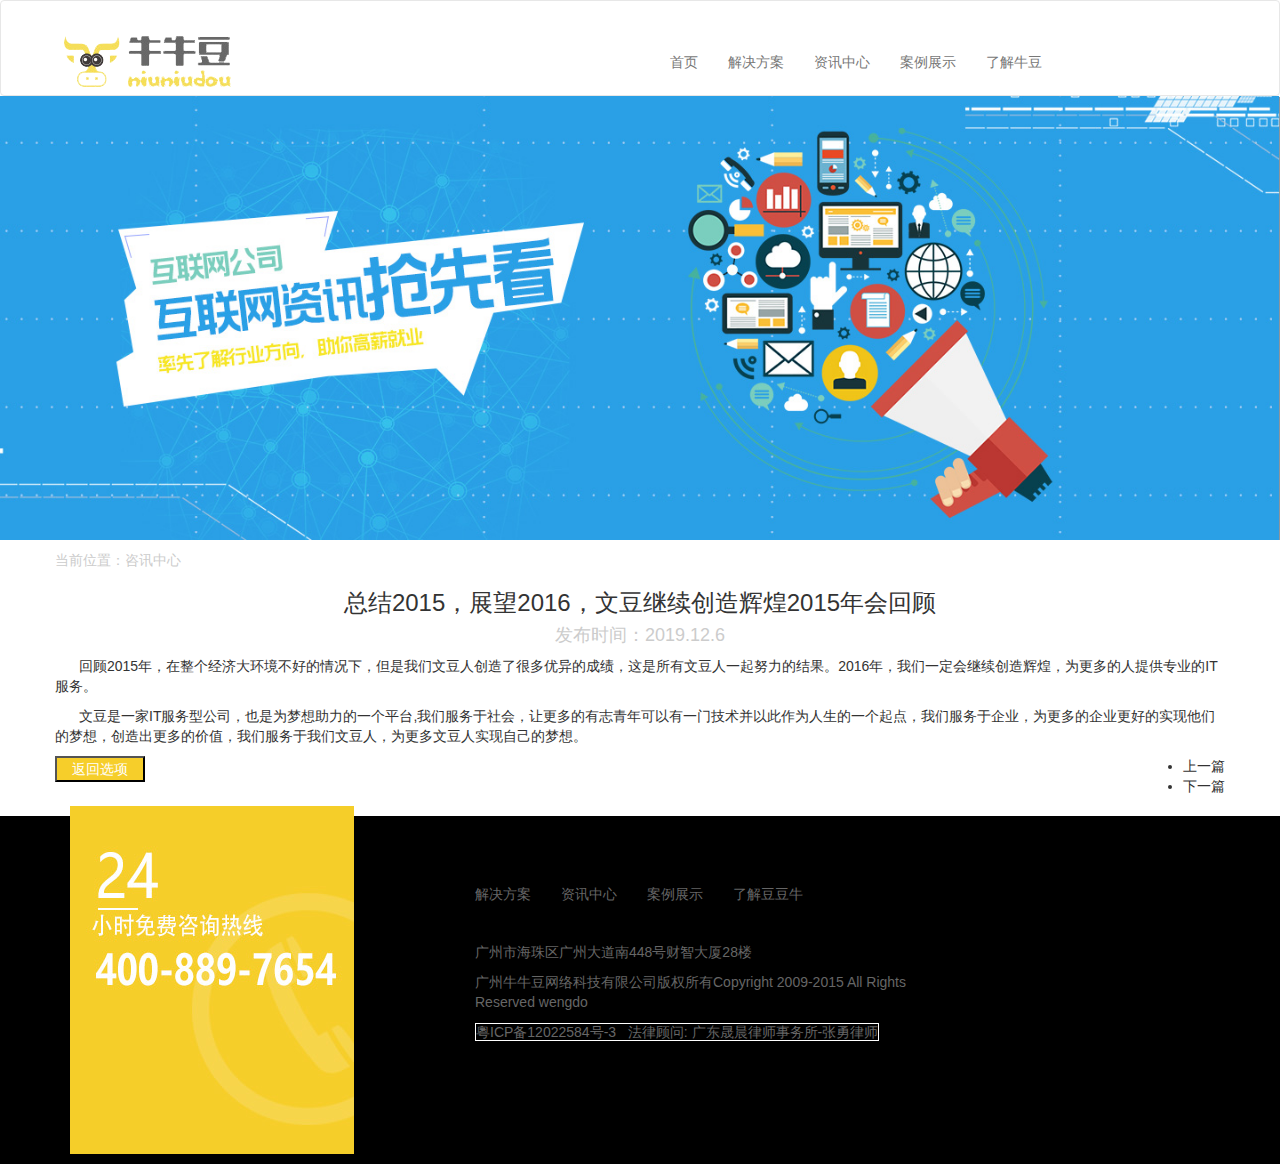
<file: nnd/zxxq.html>
<!DOCTYPE html>
<html lang="en">

<head>
    <meta charset="UTF-8">
    <meta name="viewport" content="width=device-width, initial-scale=1.0">
    <meta http-equiv="X-UA-Compatible" content="ie=edge">
    <title>Document</title>
    <link rel="stylesheet" href="lib/css/bootstrap.css">
    <link rel="stylesheet" href="css/zxxq.css">
</head>

<body>
    <nav class="navbar navbar-default">
        <div class="container">
            <!-- Brand and toggle get grouped for better mobile display -->
            <div class="navbar-header">
                <div class="row">
                    <a class="navbar-brand" href="#">
                        <img src="images/1.png" alt="" class="img-responsive"></a>
                </div>
                <button type="button" class="navbar-toggle collapsed" data-toggle="collapse"
                    data-target="#bs-example-navbar-collapse-1" aria-expanded="false">
                    <span class="sr-only">Toggle navigation</span>
                    <span class="icon-bar"></span>
                    <span class="icon-bar"></span>
                    <span class="icon-bar"></span>
                </button>

            </div>

            <!-- Collect the nav links, forms, and other content for toggling -->
            <div class="collapse navbar-collapse" id="bs-example-navbar-collapse-1">
                <ul class="col-xs-6 col-xs-offset-2 col-sm-offset-0 nav navbar-nav navbar-right navbar-btn">
                    <li><a href="#">首页</a></li>
                    <li><a href="#">解决方案</a></li>
                    <li><a href="#">资讯中心</a></li>
                    <li><a href="#">案例展示</a></li>
                    <li><a href="#">了解牛豆</a></li>
                </ul>
            </div><!-- /.container-fluid -->
    </nav>
    <section>
            <div class="">
           <a href=""><img src="images/50.jpg" alt="" style="width: 100%;"></a>
           </div>
    </section>
    <section>
        <div class="container-fluid">
            <div class="container tupian">
                <div class="row">
                    <span style="color: #ccc;">当前位置：<a href="" style="color: #ccc;">咨讯中心</a></span>
                </div>

                <div class="row">
                    <div class="text-center">
                        <h3>总结2015，展望2016，文豆继续创造辉煌2015年会回顾</h3>
                        <h4 style="color: #ccc;">发布时间：2019.12.6</h4>
                    </div>
                </div>
                <div class="row">
                    <p style="text-indent: 24px;">
                        回顾2015年，在整个经济大环境不好的情况下，但是我们文豆人创造了很多优异的成绩，这是所有文豆人一起努力的结果。2016年，我们一定会继续创造辉煌，为更多的人提供专业的IT服务。</p>
                    <p style="text-indent: 24px;">
                        文豆是一家IT服务型公司，也是为梦想助力的一个平台,我们服务于社会，让更多的有志青年可以有一门技术并以此作为人生的一个起点，我们服务于企业，为更多的企业更好的实现他们的梦想，创造出更多的价值，我们服务于我们文豆人，为更多文豆人实现自己的梦想。
                    </p>
                </div>
                <div class="row">
                <button>返回选项</button>
                <ul class="pull-right">
                    <li>上一篇</li>
                    <li>下一篇</li>
                </ul>
            </div>
            </div>
        </div>
    </section>
    <footer>
            <div class="container-fluid black ">
                <div class="container">
                    <div class="row">
                        <div class="col-xs-12 col-sm-12 col-md-4">
                            <img src="images/18.jpg" alt="" class="img-responsive top">
                        </div>
                        <div class="col-xs-12 col-sm-12 col-md-8">
                            <ul class="col-xs-12 nav navbar-nav navbar-btn">
                                <li><a href="#">解决方案</a></li>
                                <li><a href="#">资讯中心</a></li>
                                <li><a href="#">案例展示</a></li>
                                <li><a href="#">了解豆豆牛</a></li>
                            </ul>
                            <div class="col-xs-12 col-sm-12 col-md-8">
                                <p><span class="iconfont icon-dizhi"></span>广州市海珠区广州大道南448号财智大厦28楼</p>
                                <p><span class="iconfont icon-banquan"></span>广州牛牛豆网络科技有限公司版权所有Copyright 2009-2015 All
                                    Rights Reserved wengdo</p>
                                <p><a href="#">粵ICP备12022584号-3&nbsp;&nbsp;&nbsp;法律顾问: 广东晟晨律师事务所-张勇律师</a></p>
                            </div>
                        </div>
                    </div>
                </div>
            </div>
        </footer>






    <script src="lib/js/jquery.js"></script>
    <script src="lib/js/bootstrap.js"></script>
</body>

</html>
</file>
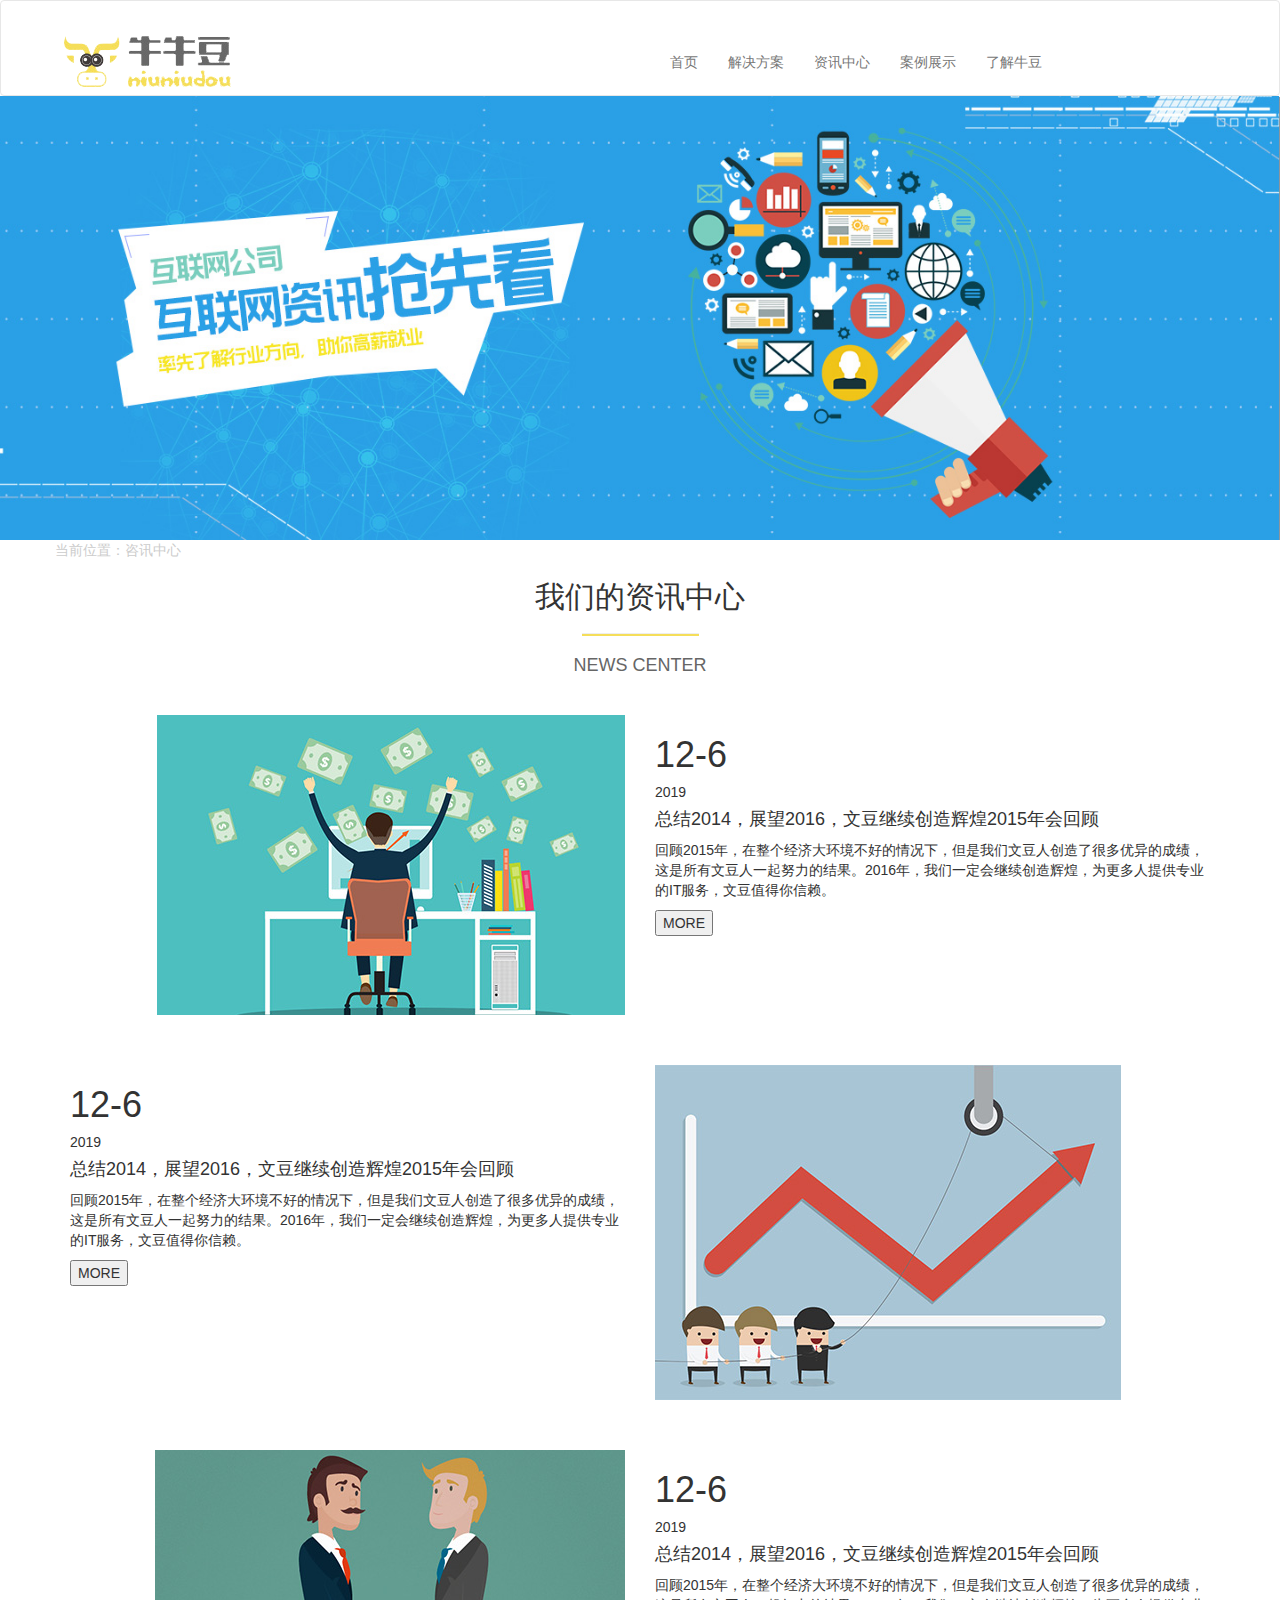
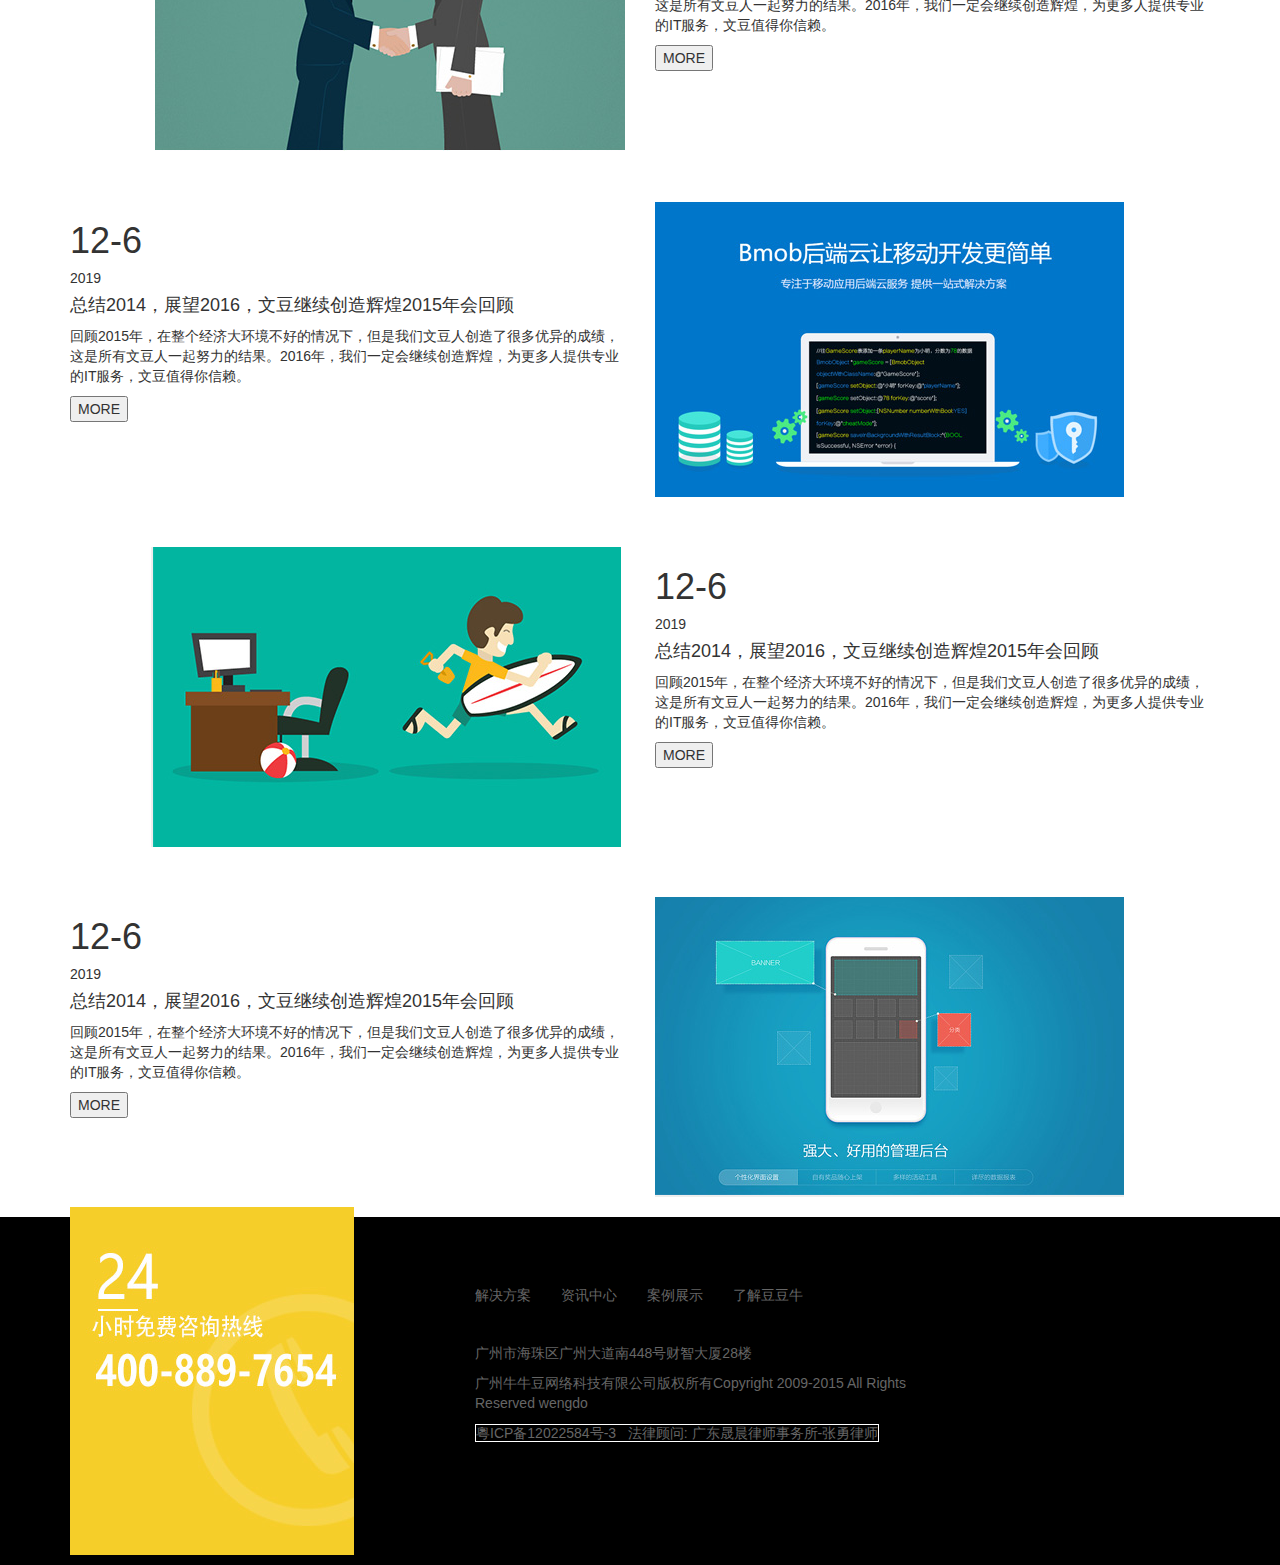
<file: nnd/zxzx.html>
<!DOCTYPE html>
<html lang="en">

<head>
    <meta charset="UTF-8">
    <meta name="viewport" content="width=device-width, initial-scale=1.0">
    <meta http-equiv="X-UA-Compatible" content="ie=edge">
    <title>Document</title>
    <link rel="stylesheet" href="lib/css/bootstrap.css">
    <link rel="stylesheet" href="css/zxzx.css">
</head>

<body>
    <nav class="navbar navbar-default">
        <div class="container">
            <!-- Brand and toggle get grouped for better mobile display -->
            <div class="navbar-header">
                <div class="row">
                    <a class="navbar-brand" href="#">
                        <img src="images/1.png" alt="" class="img-responsive"></a>
                </div>
                <button type="button" class="navbar-toggle collapsed" data-toggle="collapse"
                    data-target="#bs-example-navbar-collapse-1" aria-expanded="false">
                    <span class="sr-only">Toggle navigation</span>
                    <span class="icon-bar"></span>
                    <span class="icon-bar"></span>
                    <span class="icon-bar"></span>
                </button>

            </div>

            <!-- Collect the nav links, forms, and other content for toggling -->
            <div class="collapse navbar-collapse" id="bs-example-navbar-collapse-1">
                <ul class="col-xs-6 col-xs-offset-2 col-sm-offset-0 nav navbar-nav navbar-right navbar-btn">
                    <li><a href="#">首页</a></li>
                    <li><a href="#">解决方案</a></li>
                    <li><a href="#">资讯中心</a></li>
                    <li><a href="#">案例展示</a></li>
                    <li><a href="#">了解牛豆</a></li>
                </ul>
            </div><!-- /.container-fluid -->
    </nav>
    <section>
        <div class="">
            <a href=""><img src="images/50.jpg" alt="" style="width: 100%;"></a>
        </div>
    </section>
    <section>
        <div class="container-fluid">
            <div class="container tupian">
                <div class="row">
                    <span style="color: #ccc;">当前位置：<a href="" style="color: #ccc;">咨讯中心</a></span>
                </div>
                <div class="row text-center">
                    <h2>我们的资讯中心</h2>
                    <hr style="width:10% ; background:#f5de5a;height: 2px; ">
                    <h4 style="color: #666;">NEWS CENTER</h4>
                </div>
                <div class="row bian">
                    <div class="col-sm-12 col-sm-6 col-md-6">
                        <a href="">
                            <img src="images/51.jpg" alt="" class="img-responsive pull-right">
                        </a>
                    </div>
                    <div class="col-sm-12 col-sm-6 col-md-6">
                        <h1>12-6</h1>
                        <h5>2019</h5>
                        <h4>总结2014，展望2016，文豆继续创造辉煌2015年会回顾</h5>
                            <p>回顾2015年，在整个经济大环境不好的情况下，但是我们文豆人创造了很多优异的成绩，这是所有文豆人一起努力的结果。2016年，我们一定会继续创造辉煌，为更多人提供专业的IT服务，文豆值得你信赖。
                            </p>
                            <input type="button" value="MORE" class="but">
                    </div>
                </div>
                <div class="row bian">
                    <div class="col-sm-12 col-sm-6 col-md-6">
                        <h1>12-6</h1>
                        <h5>2019</h5>
                        <h4>总结2014，展望2016，文豆继续创造辉煌2015年会回顾</h5>
                            <p>回顾2015年，在整个经济大环境不好的情况下，但是我们文豆人创造了很多优异的成绩，这是所有文豆人一起努力的结果。2016年，我们一定会继续创造辉煌，为更多人提供专业的IT服务，文豆值得你信赖。
                            </p>
                            <input type="button" value="MORE" class="but">
                    </div>
                    <div class="col-sm-12 col-sm-6 col-md-6">
                        <a href="">
                            <img src="images/52.jpg" alt="" class="img-responsive pull-left">
                        </a>
                    </div>
                </div>
                <div class="row bian">
                    <div class="col-sm-12 col-sm-6 col-md-6">
                        <a href="">
                            <img src="images/53.jpg" alt="" class="img-responsive pull-right">
                        </a>
                    </div>
                    <div class="col-sm-12 col-sm-6 col-md-6">
                        <h1>12-6</h1>
                        <h5>2019</h5>
                        <h4>总结2014，展望2016，文豆继续创造辉煌2015年会回顾</h5>
                            <p>回顾2015年，在整个经济大环境不好的情况下，但是我们文豆人创造了很多优异的成绩，这是所有文豆人一起努力的结果。2016年，我们一定会继续创造辉煌，为更多人提供专业的IT服务，文豆值得你信赖。
                            </p>
                            <input type="button" value="MORE" class="but">
                    </div>
                </div>
                <div class="row bian">
                    <div class="col-sm-12 col-sm-6 col-md-6">
                        <h1>12-6</h1>
                        <h5>2019</h5>
                        <h4>总结2014，展望2016，文豆继续创造辉煌2015年会回顾</h5>
                            <p>回顾2015年，在整个经济大环境不好的情况下，但是我们文豆人创造了很多优异的成绩，这是所有文豆人一起努力的结果。2016年，我们一定会继续创造辉煌，为更多人提供专业的IT服务，文豆值得你信赖。
                            </p>
                            <input type="button" value="MORE" class="but">
                    </div>
                    <div class="col-sm-12 col-sm-6 col-md-6">
                        <a href="">
                            <img src="images/54.jpg" alt="" class="img-responsive pull-left">
                        </a>
                    </div>
                </div>
                <div class="row bian">
                    <div class="col-sm-12 col-sm-6 col-md-6">
                        <a href="">
                            <img src="images/55.jpg" alt="" class="img-responsive pull-right">
                        </a>
                    </div>
                    <div class="col-sm-12 col-sm-6 col-md-6">
                        <h1>12-6</h1>
                        <h5>2019</h5>
                        <h4>总结2014，展望2016，文豆继续创造辉煌2015年会回顾</h5>
                            <p>回顾2015年，在整个经济大环境不好的情况下，但是我们文豆人创造了很多优异的成绩，这是所有文豆人一起努力的结果。2016年，我们一定会继续创造辉煌，为更多人提供专业的IT服务，文豆值得你信赖。
                            </p>
                            <input type="button" value="MORE" class="but">
                    </div>
                </div>
                <div class="row bian">
                    <div class="col-sm-12 col-sm-6 col-md-6">
                        <h1>12-6</h1>
                        <h5>2019</h5>
                        <h4>总结2014，展望2016，文豆继续创造辉煌2015年会回顾</h5>
                            <p>回顾2015年，在整个经济大环境不好的情况下，但是我们文豆人创造了很多优异的成绩，这是所有文豆人一起努力的结果。2016年，我们一定会继续创造辉煌，为更多人提供专业的IT服务，文豆值得你信赖。
                            </p>
                            <input type="button" value="MORE" class="but">
                    </div>
                    <div class="col-sm-12 col-sm-6 col-md-6">
                        <a href="">
                            <img src="images/56.jpg" alt="" class="img-responsive pull-left">
                        </a>
                    </div>
                </div>
            </div>
        </div>
    </section>
    <footer>
        <div class="container-fluid black ">
            <div class="container">
                <div class="row">
                    <div class="col-xs-12 col-sm-12 col-md-4">
                        <img src="images/18.jpg" alt="" class="img-responsive top">
                    </div>
                    <div class="col-xs-12 col-sm-12 col-md-8">
                        <ul class="col-xs-12 nav navbar-nav navbar-btn">
                            <li><a href="#">解决方案</a></li>
                            <li><a href="#">资讯中心</a></li>
                            <li><a href="#">案例展示</a></li>
                            <li><a href="#">了解豆豆牛</a></li>
                        </ul>
                        <div class="col-xs-12 col-sm-12 col-md-8">
                            <p><span class="iconfont icon-dizhi"></span>广州市海珠区广州大道南448号财智大厦28楼</p>
                            <p><span class="iconfont icon-banquan"></span>广州牛牛豆网络科技有限公司版权所有Copyright 2009-2015 All
                                Rights Reserved wengdo</p>
                            <p><a href="#">粵ICP备12022584号-3&nbsp;&nbsp;&nbsp;法律顾问: 广东晟晨律师事务所-张勇律师</a></p>
                        </div>
                    </div>
                </div>
            </div>
        </div>
    </footer>






    <script src="lib/js/jquery.js"></script>
    <script src="lib/js/bootstrap.js"></script>
</body>

</html>
</file>
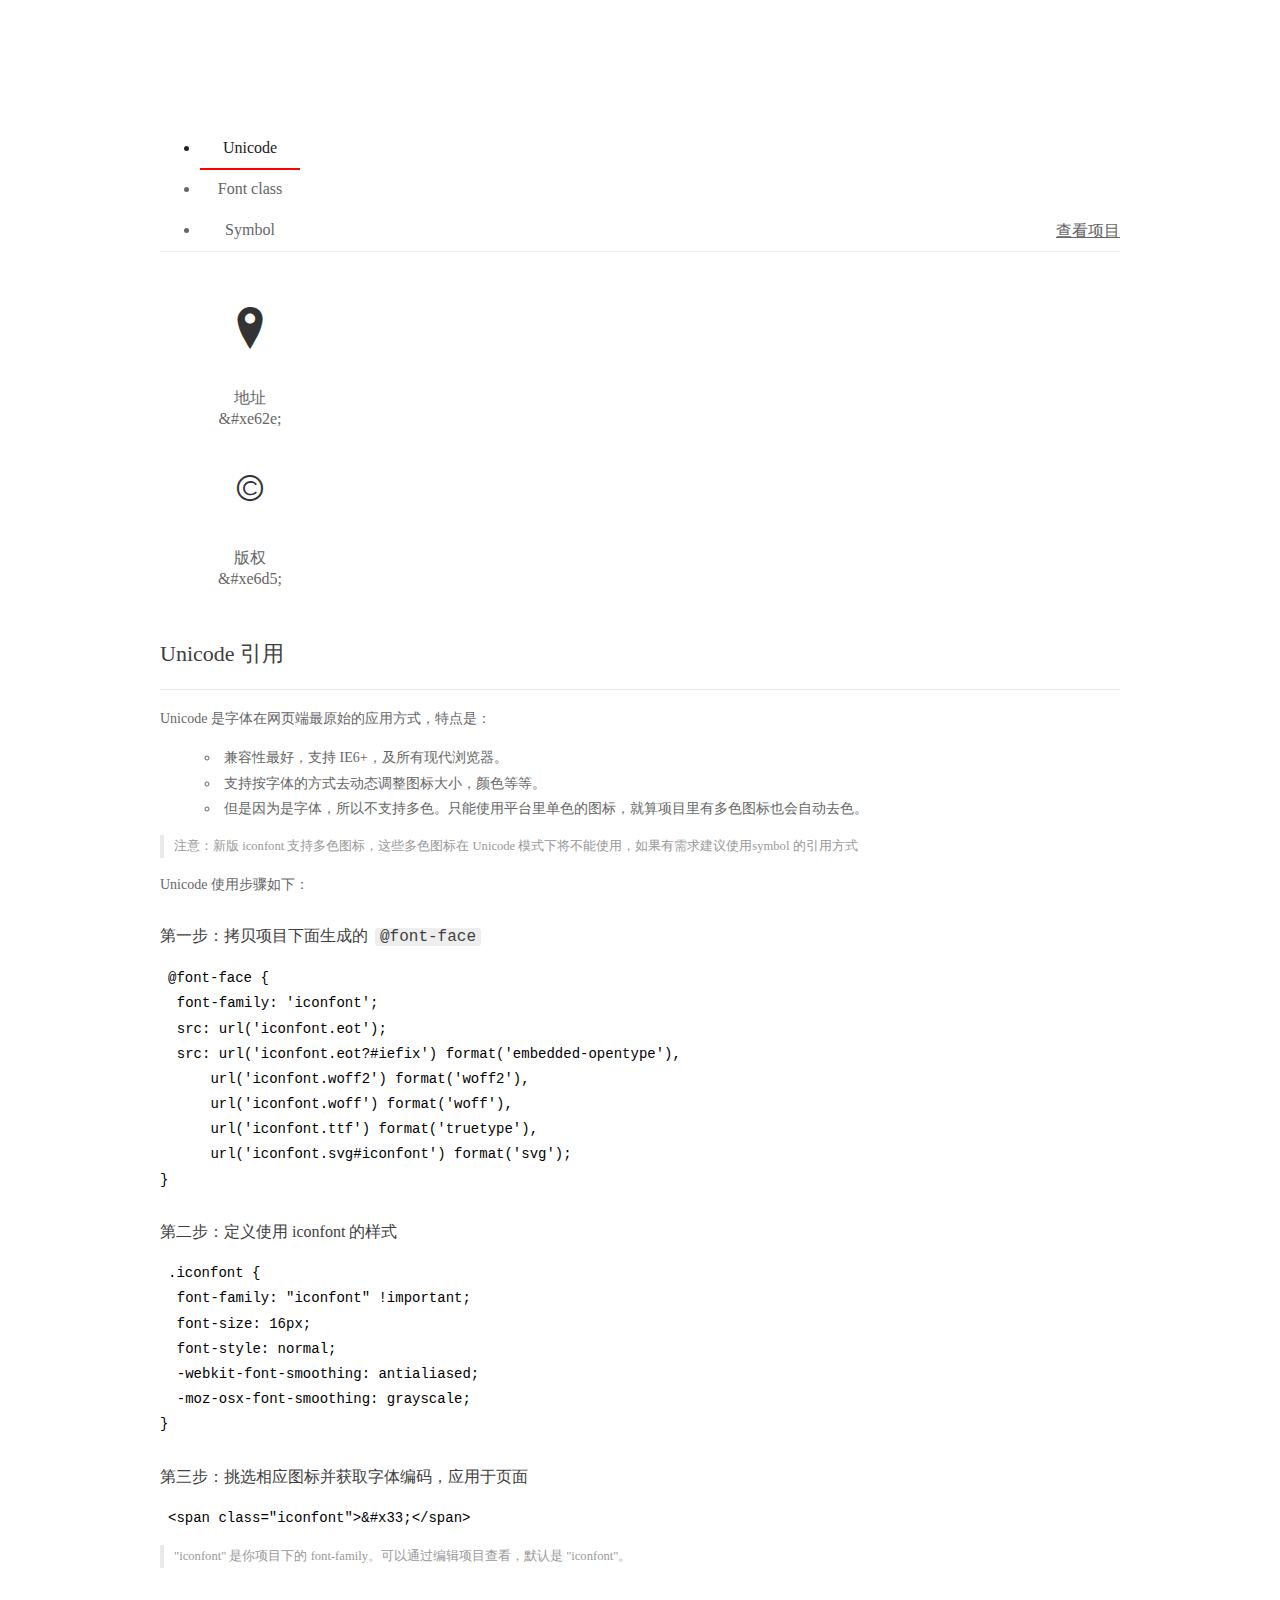
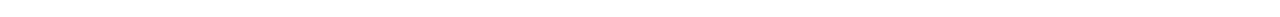
<file: nnd/font/demo_index.html>
<!DOCTYPE html>
<html>
<head>
  <meta charset="utf-8"/>
  <title>IconFont Demo</title>
  <link rel="shortcut icon" href="https://gtms04.alicdn.com/tps/i4/TB1_oz6GVXXXXaFXpXXJDFnIXXX-64-64.ico" type="image/x-icon"/>
  <link rel="stylesheet" href="https://g.alicdn.com/thx/cube/1.3.2/cube.min.css">
  <link rel="stylesheet" href="demo.css">
  <link rel="stylesheet" href="iconfont.css">
  <script src="iconfont.js"></script>
  <!-- jQuery -->
  <script src="https://a1.alicdn.com/oss/uploads/2018/12/26/7bfddb60-08e8-11e9-9b04-53e73bb6408b.js"></script>
  <!-- 代码高亮 -->
  <script src="https://a1.alicdn.com/oss/uploads/2018/12/26/a3f714d0-08e6-11e9-8a15-ebf944d7534c.js"></script>
</head>
<body>
  <div class="main">
    <h1 class="logo"><a href="https://www.iconfont.cn/" title="iconfont 首页" target="_blank">&#xe86b;</a></h1>
    <div class="nav-tabs">
      <ul id="tabs" class="dib-box">
        <li class="dib active"><span>Unicode</span></li>
        <li class="dib"><span>Font class</span></li>
        <li class="dib"><span>Symbol</span></li>
      </ul>
      
      <a href="https://www.iconfont.cn/manage/index?manage_type=myprojects&projectId=1529352" target="_blank" class="nav-more">查看项目</a>
      
    </div>
    <div class="tab-container">
      <div class="content unicode" style="display: block;">
          <ul class="icon_lists dib-box">
          
            <li class="dib">
              <span class="icon iconfont">&#xe62e;</span>
                <div class="name">地址</div>
                <div class="code-name">&amp;#xe62e;</div>
              </li>
          
            <li class="dib">
              <span class="icon iconfont">&#xe6d5;</span>
                <div class="name">版权</div>
                <div class="code-name">&amp;#xe6d5;</div>
              </li>
          
          </ul>
          <div class="article markdown">
          <h2 id="unicode-">Unicode 引用</h2>
          <hr>

          <p>Unicode 是字体在网页端最原始的应用方式，特点是：</p>
          <ul>
            <li>兼容性最好，支持 IE6+，及所有现代浏览器。</li>
            <li>支持按字体的方式去动态调整图标大小，颜色等等。</li>
            <li>但是因为是字体，所以不支持多色。只能使用平台里单色的图标，就算项目里有多色图标也会自动去色。</li>
          </ul>
          <blockquote>
            <p>注意：新版 iconfont 支持多色图标，这些多色图标在 Unicode 模式下将不能使用，如果有需求建议使用symbol 的引用方式</p>
          </blockquote>
          <p>Unicode 使用步骤如下：</p>
          <h3 id="-font-face">第一步：拷贝项目下面生成的 <code>@font-face</code></h3>
<pre><code class="language-css"
>@font-face {
  font-family: 'iconfont';
  src: url('iconfont.eot');
  src: url('iconfont.eot?#iefix') format('embedded-opentype'),
      url('iconfont.woff2') format('woff2'),
      url('iconfont.woff') format('woff'),
      url('iconfont.ttf') format('truetype'),
      url('iconfont.svg#iconfont') format('svg');
}
</code></pre>
          <h3 id="-iconfont-">第二步：定义使用 iconfont 的样式</h3>
<pre><code class="language-css"
>.iconfont {
  font-family: "iconfont" !important;
  font-size: 16px;
  font-style: normal;
  -webkit-font-smoothing: antialiased;
  -moz-osx-font-smoothing: grayscale;
}
</code></pre>
          <h3 id="-">第三步：挑选相应图标并获取字体编码，应用于页面</h3>
<pre>
<code class="language-html"
>&lt;span class="iconfont"&gt;&amp;#x33;&lt;/span&gt;
</code></pre>
          <blockquote>
            <p>"iconfont" 是你项目下的 font-family。可以通过编辑项目查看，默认是 "iconfont"。</p>
          </blockquote>
          </div>
      </div>
      <div class="content font-class">
        <ul class="icon_lists dib-box">
          
          <li class="dib">
            <span class="icon iconfont icon-dizhi"></span>
            <div class="name">
              地址
            </div>
            <div class="code-name">.icon-dizhi
            </div>
          </li>
          
          <li class="dib">
            <span class="icon iconfont icon-banquan"></span>
            <div class="name">
              版权
            </div>
            <div class="code-name">.icon-banquan
            </div>
          </li>
          
        </ul>
        <div class="article markdown">
        <h2 id="font-class-">font-class 引用</h2>
        <hr>

        <p>font-class 是 Unicode 使用方式的一种变种，主要是解决 Unicode 书写不直观，语意不明确的问题。</p>
        <p>与 Unicode 使用方式相比，具有如下特点：</p>
        <ul>
          <li>兼容性良好，支持 IE8+，及所有现代浏览器。</li>
          <li>相比于 Unicode 语意明确，书写更直观。可以很容易分辨这个 icon 是什么。</li>
          <li>因为使用 class 来定义图标，所以当要替换图标时，只需要修改 class 里面的 Unicode 引用。</li>
          <li>不过因为本质上还是使用的字体，所以多色图标还是不支持的。</li>
        </ul>
        <p>使用步骤如下：</p>
        <h3 id="-fontclass-">第一步：引入项目下面生成的 fontclass 代码：</h3>
<pre><code class="language-html">&lt;link rel="stylesheet" href="./iconfont.css"&gt;
</code></pre>
        <h3 id="-">第二步：挑选相应图标并获取类名，应用于页面：</h3>
<pre><code class="language-html">&lt;span class="iconfont icon-xxx"&gt;&lt;/span&gt;
</code></pre>
        <blockquote>
          <p>"
            iconfont" 是你项目下的 font-family。可以通过编辑项目查看，默认是 "iconfont"。</p>
        </blockquote>
      </div>
      </div>
      <div class="content symbol">
          <ul class="icon_lists dib-box">
          
            <li class="dib">
                <svg class="icon svg-icon" aria-hidden="true">
                  <use xlink:href="#icon-dizhi"></use>
                </svg>
                <div class="name">地址</div>
                <div class="code-name">#icon-dizhi</div>
            </li>
          
            <li class="dib">
                <svg class="icon svg-icon" aria-hidden="true">
                  <use xlink:href="#icon-banquan"></use>
                </svg>
                <div class="name">版权</div>
                <div class="code-name">#icon-banquan</div>
            </li>
          
          </ul>
          <div class="article markdown">
          <h2 id="symbol-">Symbol 引用</h2>
          <hr>

          <p>这是一种全新的使用方式，应该说这才是未来的主流，也是平台目前推荐的用法。相关介绍可以参考这篇<a href="">文章</a>
            这种用法其实是做了一个 SVG 的集合，与另外两种相比具有如下特点：</p>
          <ul>
            <li>支持多色图标了，不再受单色限制。</li>
            <li>通过一些技巧，支持像字体那样，通过 <code>font-size</code>, <code>color</code> 来调整样式。</li>
            <li>兼容性较差，支持 IE9+，及现代浏览器。</li>
            <li>浏览器渲染 SVG 的性能一般，还不如 png。</li>
          </ul>
          <p>使用步骤如下：</p>
          <h3 id="-symbol-">第一步：引入项目下面生成的 symbol 代码：</h3>
<pre><code class="language-html">&lt;script src="./iconfont.js"&gt;&lt;/script&gt;
</code></pre>
          <h3 id="-css-">第二步：加入通用 CSS 代码（引入一次就行）：</h3>
<pre><code class="language-html">&lt;style&gt;
.icon {
  width: 1em;
  height: 1em;
  vertical-align: -0.15em;
  fill: currentColor;
  overflow: hidden;
}
&lt;/style&gt;
</code></pre>
          <h3 id="-">第三步：挑选相应图标并获取类名，应用于页面：</h3>
<pre><code class="language-html">&lt;svg class="icon" aria-hidden="true"&gt;
  &lt;use xlink:href="#icon-xxx"&gt;&lt;/use&gt;
&lt;/svg&gt;
</code></pre>
          </div>
      </div>

    </div>
  </div>
  <script>
  $(document).ready(function () {
      $('.tab-container .content:first').show()

      $('#tabs li').click(function (e) {
        var tabContent = $('.tab-container .content')
        var index = $(this).index()

        if ($(this).hasClass('active')) {
          return
        } else {
          $('#tabs li').removeClass('active')
          $(this).addClass('active')

          tabContent.hide().eq(index).fadeIn()
        }
      })
    })
  </script>
</body>
</html>
</file>
<file: nnd/css/index.css>
.navbar-default{
    background: #fff;
    /* height: 120px; */
    margin-bottom: 0px;
}
.navbar-default ul{
    padding-top: 28px;
}
.box{
    background: #f6ce2a;
}
.box-1{
    margin: 0 auto;
}
.wenbeng{
    text-align: center;
    color: #666;
}
.wenbeng p{
    font-size: 12px;
}
.box-2{
    background: #fafafa;
}
.hr hr{
    width: 85%;
    height: 2px;
    background: #e3e1d8;
}
.hr .AA:hover hr{
    background: #f6ce2a;
}
.hr .BB:hover hr{
    background: #f6ce2a;
}
.hr .CC:hover hr{
    background: #f6ce2a;
}
.black{
    background: black;
    color: #666;
}
.black ul li a{
    color: #666;
    padding-top: 60px;
    padding-bottom:30px
}
.black p a{
    color: #666;
    border: 1px solid #fff;
    /* border-radius: 5%; */
}
.black .top{
    position: relative;
    top: -10px;
}
</file>
<file: nnd/font/iconfont.css>
@font-face {font-family: "iconfont";
  src: url('iconfont.eot?t=1574698123722'); /* IE9 */
  src: url('iconfont.eot?t=1574698123722#iefix') format('embedded-opentype'), /* IE6-IE8 */
  url('[data-uri]') format('woff2'),
  url('iconfont.woff?t=1574698123722') format('woff'),
  url('iconfont.ttf?t=1574698123722') format('truetype'), /* chrome, firefox, opera, Safari, Android, iOS 4.2+ */
  url('iconfont.svg?t=1574698123722#iconfont') format('svg'); /* iOS 4.1- */
}

.iconfont {
  font-family: "iconfont" !important;
  font-size: 16px;
  font-style: normal;
  -webkit-font-smoothing: antialiased;
  -moz-osx-font-smoothing: grayscale;
}

.icon-dizhi:before {
  content: "\e62e";
}

.icon-banquan:before {
  content: "\e6d5";
}
</file>
<file: nnd/css/gywm.css>
.navbar-default{
    background: #fff;
    /* height: 120px; */
    margin-bottom: 0px;
}
.navbar-default ul{
    padding-top: 28px;
}
.box{
    background: #f6ce2a;
}
.bianju,.tup{
    padding-top: 60px;
    padding-bottom: 20px;
}
.bianju p{
    color: #666;
}
.bianju img{
    width: 400px;
}
.huise{
    background: #f3f3f3;
}
.tup img{
    padding-bottom: 20px;
}
.tup >div:hover{
    color: #f6ce2a;
}
.black{
    background: black;
    color: #666;
}
.black ul li a{
    color: #666;
    padding-top: 60px;
    padding-bottom:30px
}
.black p a{
    color: #666;
    border: 1px solid #fff;
    /* border-radius: 5%; */
}
.black .top{
    position: relative;
    top: -10px;
}
</file>
<file: nnd/css/xq.css>
.navbar-default{
    background: #fff;
    margin-bottom: 0px;
}
.navbar-default ul{
    padding-top: 28px;
}
.box{
    background: #f6ce2a;
}
.daohang a{
    color: #666;
}
.daohang a:hover{
    color: #fff2bc;
}
.daohang p{
    color: #666;
    font-size: 20px;
    padding-bottom:40px;
}
.img{
    padding-top: 40px;
    padding-bottom:60px;
}
.pager li > a, .pager li > span{
    border: 0;
}
.daohang{
    padding-bottom:100px;
}
.black{
    background: black;
    color: #666;
}
.black ul li a{
    color: #666;
    padding-top: 60px;
    padding-bottom:30px
}
.black p a{
    color: #666;
    border: 1px solid #fff;
    /* border-radius: 5%; */
}
.black .top{
    position: relative;
    top: -10px;
}
</file>
<file: nnd/css/zs.css>
.navbar-default{
    background: #fff;
    margin-bottom: 0px;
}
.navbar-default ul{
    padding-top: 28px;
}
.box{
    background: #f6ce2a;
}
.daohang a{
    color: #666;
}
.daohang a:hover{
    color: #fff2bc;
}
.one{
    padding-top: 30px;
    padding-bottom: 40px;
}
.one img:hover{
    box-shadow: 0 0 10px #666666;
}
.black{
    background: black;
    color: #666;
}
.black ul li a{
    color: #666;
    padding-top: 60px;
    padding-bottom:30px
}
.black p a{
    color: #666;
    border: 1px solid #fff;
    /* border-radius: 5%; */
}
.black .top{
    position: relative;
    top: -10px;
}
</file>
<file: nnd/css/zxxq.css>
.navbar-default{
    background: #fff;
    /* height: 120px; */
    margin-bottom: 0px;
}
.navbar-default ul{
    padding-top: 28px;
}
.tupian{
    padding-top:10px;
    margin-bottom: 10px;
}
.tupian button{
    width: 90px;
    background:#f6ce2a;
    color: #fff;
    outline: none;
}
.black{
    background: black;
    color: #666;
}
.black ul li a{
    color: #666;
    padding-top: 60px;
    padding-bottom:30px
}
.black p a{
    color: #666;
    border: 1px solid #fff;
    /* border-radius: 5%; */
}
.black .top{
    position: relative;
    top: -10px;
}
</file>
<file: nnd/css/zxzx.css>
.navbar-default{
    background: #fff;
    /* height: 120px; */
    margin-bottom: 0px;
}
.navbar-default ul{
    padding-top: 28px;
}
.but:hover{
    background: #f5de5a;
    color: #fff;
}
.bian{
    padding-top: 30px;
    margin-bottom: 20px;
}
.black{
    background: black;
    color: #666;
}
.black ul li a{
    color: #666;
    padding-top: 60px;
    padding-bottom:30px
}
.black p a{
    color: #666;
    border: 1px solid #fff;
    /* border-radius: 5%; */
}
.black .top{
    position: relative;
    top: -10px;
}
</file>
<file: nnd/font/demo.css>
/* Logo 字体 */
@font-face {
  font-family: "iconfont logo";
  src: url('https://at.alicdn.com/t/font_985780_km7mi63cihi.eot?t=1545807318834');
  src: url('https://at.alicdn.com/t/font_985780_km7mi63cihi.eot?t=1545807318834#iefix') format('embedded-opentype'),
    url('https://at.alicdn.com/t/font_985780_km7mi63cihi.woff?t=1545807318834') format('woff'),
    url('https://at.alicdn.com/t/font_985780_km7mi63cihi.ttf?t=1545807318834') format('truetype'),
    url('https://at.alicdn.com/t/font_985780_km7mi63cihi.svg?t=1545807318834#iconfont') format('svg');
}

.logo {
  font-family: "iconfont logo";
  font-size: 160px;
  font-style: normal;
  -webkit-font-smoothing: antialiased;
  -moz-osx-font-smoothing: grayscale;
}

/* tabs */
.nav-tabs {
  position: relative;
}

.nav-tabs .nav-more {
  position: absolute;
  right: 0;
  bottom: 0;
  height: 42px;
  line-height: 42px;
  color: #666;
}

#tabs {
  border-bottom: 1px solid #eee;
}

#tabs li {
  cursor: pointer;
  width: 100px;
  height: 40px;
  line-height: 40px;
  text-align: center;
  font-size: 16px;
  border-bottom: 2px solid transparent;
  position: relative;
  z-index: 1;
  margin-bottom: -1px;
  color: #666;
}


#tabs .active {
  border-bottom-color: #f00;
  color: #222;
}

.tab-container .content {
  display: none;
}

/* 页面布局 */
.main {
  padding: 30px 100px;
  width: 960px;
  margin: 0 auto;
}

.main .logo {
  color: #333;
  text-align: left;
  margin-bottom: 30px;
  line-height: 1;
  height: 110px;
  margin-top: -50px;
  overflow: hidden;
  *zoom: 1;
}

.main .logo a {
  font-size: 160px;
  color: #333;
}

.helps {
  margin-top: 40px;
}

.helps pre {
  padding: 20px;
  margin: 10px 0;
  border: solid 1px #e7e1cd;
  background-color: #fffdef;
  overflow: auto;
}

.icon_lists {
  width: 100% !important;
  overflow: hidden;
  *zoom: 1;
}

.icon_lists li {
  width: 100px;
  margin-bottom: 10px;
  margin-right: 20px;
  text-align: center;
  list-style: none !important;
  cursor: default;
}

.icon_lists li .code-name {
  line-height: 1.2;
}

.icon_lists .icon {
  display: block;
  height: 100px;
  line-height: 100px;
  font-size: 42px;
  margin: 10px auto;
  color: #333;
  -webkit-transition: font-size 0.25s linear, width 0.25s linear;
  -moz-transition: font-size 0.25s linear, width 0.25s linear;
  transition: font-size 0.25s linear, width 0.25s linear;
}

.icon_lists .icon:hover {
  font-size: 100px;
}

.icon_lists .svg-icon {
  /* 通过设置 font-size 来改变图标大小 */
  width: 1em;
  /* 图标和文字相邻时，垂直对齐 */
  vertical-align: -0.15em;
  /* 通过设置 color 来改变 SVG 的颜色/fill */
  fill: currentColor;
  /* path 和 stroke 溢出 viewBox 部分在 IE 下会显示
      normalize.css 中也包含这行 */
  overflow: hidden;
}

.icon_lists li .name,
.icon_lists li .code-name {
  color: #666;
}

/* markdown 样式 */
.markdown {
  color: #666;
  font-size: 14px;
  line-height: 1.8;
}

.highlight {
  line-height: 1.5;
}

.markdown img {
  vertical-align: middle;
  max-width: 100%;
}

.markdown h1 {
  color: #404040;
  font-weight: 500;
  line-height: 40px;
  margin-bottom: 24px;
}

.markdown h2,
.markdown h3,
.markdown h4,
.markdown h5,
.markdown h6 {
  color: #404040;
  margin: 1.6em 0 0.6em 0;
  font-weight: 500;
  clear: both;
}

.markdown h1 {
  font-size: 28px;
}

.markdown h2 {
  font-size: 22px;
}

.markdown h3 {
  font-size: 16px;
}

.markdown h4 {
  font-size: 14px;
}

.markdown h5 {
  font-size: 12px;
}

.markdown h6 {
  font-size: 12px;
}

.markdown hr {
  height: 1px;
  border: 0;
  background: #e9e9e9;
  margin: 16px 0;
  clear: both;
}

.markdown p {
  margin: 1em 0;
}

.markdown>p,
.markdown>blockquote,
.markdown>.highlight,
.markdown>ol,
.markdown>ul {
  width: 80%;
}

.markdown ul>li {
  list-style: circle;
}

.markdown>ul li,
.markdown blockquote ul>li {
  margin-left: 20px;
  padding-left: 4px;
}

.markdown>ul li p,
.markdown>ol li p {
  margin: 0.6em 0;
}

.markdown ol>li {
  list-style: decimal;
}

.markdown>ol li,
.markdown blockquote ol>li {
  margin-left: 20px;
  padding-left: 4px;
}

.markdown code {
  margin: 0 3px;
  padding: 0 5px;
  background: #eee;
  border-radius: 3px;
}

.markdown strong,
.markdown b {
  font-weight: 600;
}

.markdown>table {
  border-collapse: collapse;
  border-spacing: 0px;
  empty-cells: show;
  border: 1px solid #e9e9e9;
  width: 95%;
  margin-bottom: 24px;
}

.markdown>table th {
  white-space: nowrap;
  color: #333;
  font-weight: 600;
}

.markdown>table th,
.markdown>table td {
  border: 1px solid #e9e9e9;
  padding: 8px 16px;
  text-align: left;
}

.markdown>table th {
  background: #F7F7F7;
}

.markdown blockquote {
  font-size: 90%;
  color: #999;
  border-left: 4px solid #e9e9e9;
  padding-left: 0.8em;
  margin: 1em 0;
}

.markdown blockquote p {
  margin: 0;
}

.markdown .anchor {
  opacity: 0;
  transition: opacity 0.3s ease;
  margin-left: 8px;
}

.markdown .waiting {
  color: #ccc;
}

.markdown h1:hover .anchor,
.markdown h2:hover .anchor,
.markdown h3:hover .anchor,
.markdown h4:hover .anchor,
.markdown h5:hover .anchor,
.markdown h6:hover .anchor {
  opacity: 1;
  display: inline-block;
}

.markdown>br,
.markdown>p>br {
  clear: both;
}


.hljs {
  display: block;
  background: white;
  padding: 0.5em;
  color: #333333;
  overflow-x: auto;
}

.hljs-comment,
.hljs-meta {
  color: #969896;
}

.hljs-string,
.hljs-variable,
.hljs-template-variable,
.hljs-strong,
.hljs-emphasis,
.hljs-quote {
  color: #df5000;
}

.hljs-keyword,
.hljs-selector-tag,
.hljs-type {
  color: #a71d5d;
}

.hljs-literal,
.hljs-symbol,
.hljs-bullet,
.hljs-attribute {
  color: #0086b3;
}

.hljs-section,
.hljs-name {
  color: #63a35c;
}

.hljs-tag {
  color: #333333;
}

.hljs-title,
.hljs-attr,
.hljs-selector-id,
.hljs-selector-class,
.hljs-selector-attr,
.hljs-selector-pseudo {
  color: #795da3;
}

.hljs-addition {
  color: #55a532;
  background-color: #eaffea;
}

.hljs-deletion {
  color: #bd2c00;
  background-color: #ffecec;
}

.hljs-link {
  text-decoration: underline;
}

/* 代码高亮 */
/* PrismJS 1.15.0
https://prismjs.com/download.html#themes=prism&languages=markup+css+clike+javascript */
/**
 * prism.js default theme for JavaScript, CSS and HTML
 * Based on dabblet (http://dabblet.com)
 * @author Lea Verou
 */
code[class*="language-"],
pre[class*="language-"] {
  color: black;
  background: none;
  text-shadow: 0 1px white;
  font-family: Consolas, Monaco, 'Andale Mono', 'Ubuntu Mono', monospace;
  text-align: left;
  white-space: pre;
  word-spacing: normal;
  word-break: normal;
  word-wrap: normal;
  line-height: 1.5;

  -moz-tab-size: 4;
  -o-tab-size: 4;
  tab-size: 4;

  -webkit-hyphens: none;
  -moz-hyphens: none;
  -ms-hyphens: none;
  hyphens: none;
}

pre[class*="language-"]::-moz-selection,
pre[class*="language-"] ::-moz-selection,
code[class*="language-"]::-moz-selection,
code[class*="language-"] ::-moz-selection {
  text-shadow: none;
  background: #b3d4fc;
}

pre[class*="language-"]::selection,
pre[class*="language-"] ::selection,
code[class*="language-"]::selection,
code[class*="language-"] ::selection {
  text-shadow: none;
  background: #b3d4fc;
}

@media print {

  code[class*="language-"],
  pre[class*="language-"] {
    text-shadow: none;
  }
}

/* Code blocks */
pre[class*="language-"] {
  padding: 1em;
  margin: .5em 0;
  overflow: auto;
}

:not(pre)>code[class*="language-"],
pre[class*="language-"] {
  background: #f5f2f0;
}

/* Inline code */
:not(pre)>code[class*="language-"] {
  padding: .1em;
  border-radius: .3em;
  white-space: normal;
}

.token.comment,
.token.prolog,
.token.doctype,
.token.cdata {
  color: slategray;
}

.token.punctuation {
  color: #999;
}

.namespace {
  opacity: .7;
}

.token.property,
.token.tag,
.token.boolean,
.token.number,
.token.constant,
.token.symbol,
.token.deleted {
  color: #905;
}

.token.selector,
.token.attr-name,
.token.string,
.token.char,
.token.builtin,
.token.inserted {
  color: #690;
}

.token.operator,
.token.entity,
.token.url,
.language-css .token.string,
.style .token.string {
  color: #9a6e3a;
  background: hsla(0, 0%, 100%, .5);
}

.token.atrule,
.token.attr-value,
.token.keyword {
  color: #07a;
}

.token.function,
.token.class-name {
  color: #DD4A68;
}

.token.regex,
.token.important,
.token.variable {
  color: #e90;
}

.token.important,
.token.bold {
  font-weight: bold;
}

.token.italic {
  font-style: italic;
}

.token.entity {
  cursor: help;
}
</file>
